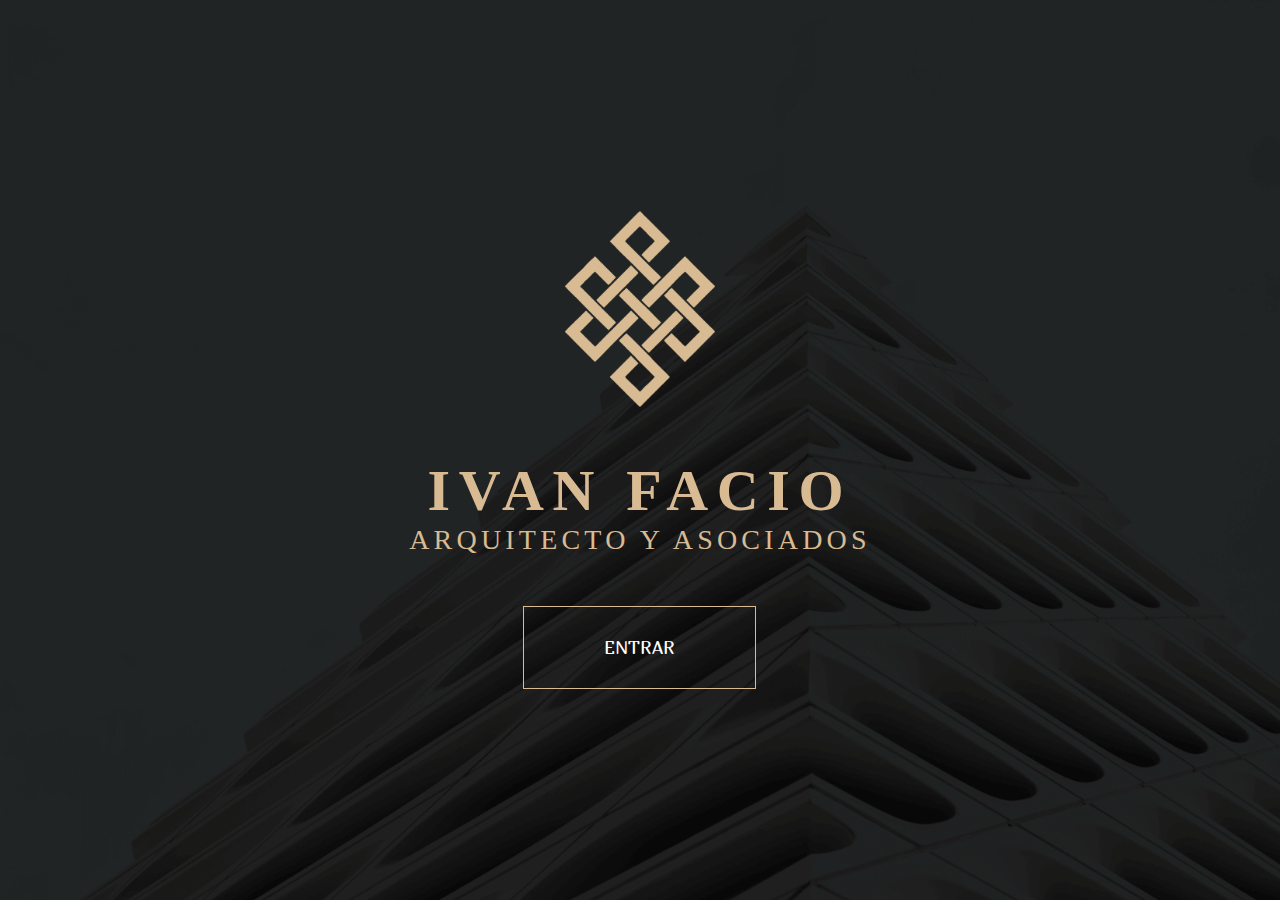
<file: index.html>
<!DOCTYPE html>
<html lang="es-mx">
<head>
    <meta charset="UTF-8">
    <meta http-equiv="X-UA-Compatible" content="IE=edge">
    <meta name="viewport" content="width=device-width, initial-scale=1.0">
    <title>Ivan Facio Arquitectos</title>
    <link rel="stylesheet" href="css/estilos.css">
</head>
<body class="home">
    <div class="contenedor">
        <img src="img/logo.png" alt="Logo" title="Logo">
        <h1>Ivan Facio</h1>
        <p>Arquitecto y Asociados</p>
        <a href="inicio/">Entrar</a>
    </div>
</body>
</html>
</file>
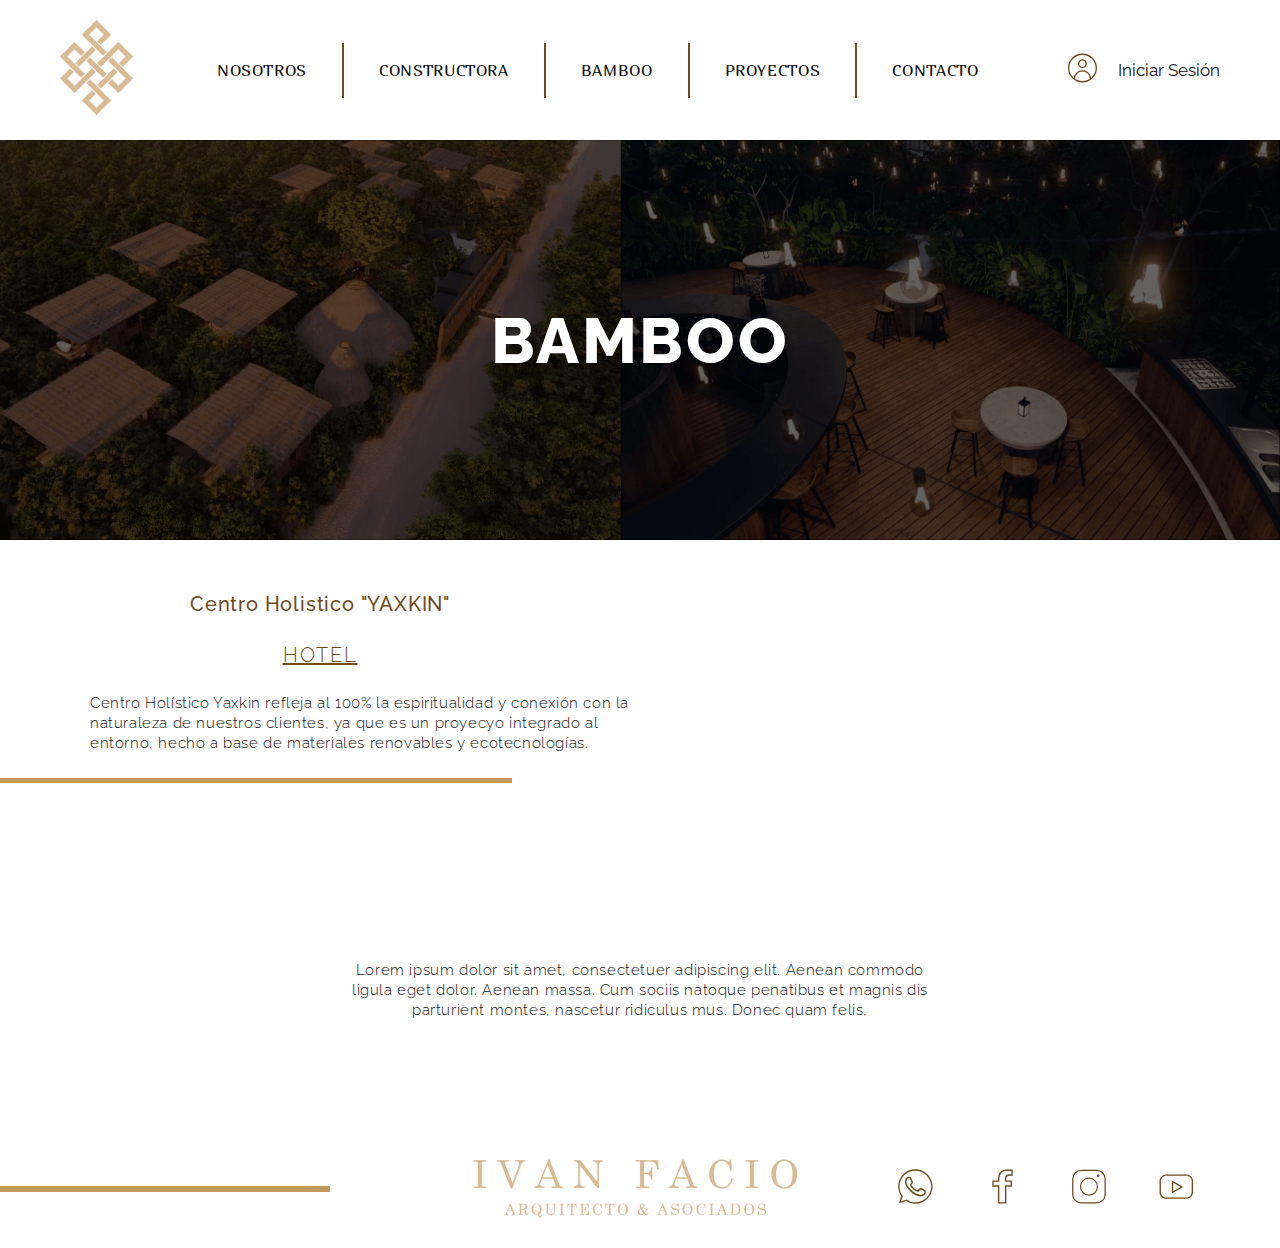
<file: bamboo/index.html>
<!DOCTYPE html>
<html lang="es-mx">
<head>
    <meta charset="UTF-8">
    <meta http-equiv="X-UA-Compatible" content="IE=edge">
    <meta name="viewport" content="width=device-width, initial-scale=1.0">
    <title>Document</title>
    <link rel="stylesheet" href="../css/estilos.css">
</head>
<body>
    <header>
        <div class="contenedor">
            <div class="logo">
                <a href="../inicio/">
                    <img class="logo-img" src="../img/logo.png" alt="Logo" title="Logo">
                </a>
            </div>
            <a href="#" class="toggle-menu">Menú</a>
            <nav class="menu">
                <span class="toggle-cerrar">X Cerrar</span>
                <a href="../nosotros/">Nosotros</a>
                <div class="vl"></div>
                <a href="../constructora/">Constructora</a>
                <div class="vl"></div>
                <a href="#">Bamboo</a>
                <div class="vl"></div>
                <a href="../proyectos/">Proyectos</a>
                <div class="vl"></div>
                <a href="../contacto/">Contacto</a>
            </nav>
            <div class="login">
                <a href="../login/">
                    <img src="../img/user-icon.svg" alt="usuario" title="usuario">
                </a>
                <a href="../login/">
                    <p>Iniciar Sesión</p>
                </a>
            </div>
        </div>
    </header>
    <main>
        <div>
            <p class="banner">BAMBOO</p>
        </div>
        <div class="columnas">
            <div class="cuadro">
                <div>
                    <p class="titulo__bamboo">Centro Holistico "YAXKIN"</p>
                </div>
                <div>
                    <p class="subtitulo__bamboo">HOTEL</p>
                </div>
                <div>
                    <p class="texto__bamboo">Centro Holístico Yaxkin refleja al 100% la espiritualidad y conexión con la naturaleza de nuestros clientes, ya que es un proyecyo integrado al entorno, hecho a base de materiales renovables y ecotecnologías.</p>
                </div>
                <div class="linea__bamboo"></div>
            </div>
            <div class="video__bamboo">
                <iframe src="https://www.youtube-nocookie.com/embed/XTdwXMWMvKo" title="YouTube video player" frameborder="0" allow="accelerometer; autoplay; clipboard-write; encrypted-media; gyroscope; picture-in-picture; web-share" allowfullscreen></iframe>
            </div>
        </div>
        <div class="lorem__bamboo">
            <p class="lorem__bamboo">Lorem ipsum dolor sit amet, consectetuer adipiscing elit. Aenean commodo ligula eget dolor. Aenean massa. Cum sociis natoque penatibus et magnis dis parturient montes, nascetur ridiculus mus. Donec quam felis,</p>        
        </div>
    </main>
    <footer class="contenedor">
        <div class="linea-div">
            <div class="linea"></div>
        </div>
        <div class="logo-footer">
            <img src="../img/logo footer.png" alt="Ivan Facio">
        </div>
        <div class="social-media">
            <a href="#"><img src="../img/whatsapp.svg" alt="WhatsApp"></a>
            <a href="https://www.facebook.com/ifarqcont-100764871672273"><img src="../img/facebook.svg" alt="Facebook"></a>
            <a href="https://www.instagram.com/ifarqcont/"><img src="../img/instagram.svg" alt="Instagram"></a>
            <a href="https://www.youtube.com/channel/UCBGZumGmlrOS1Hq0TWSQ7qw"><img src="../img/youtube.svg" alt="YouTube"></a>
        </div>
    </footer>
    <script src="../js/script.js"></script>
</body>
</html>
</file>
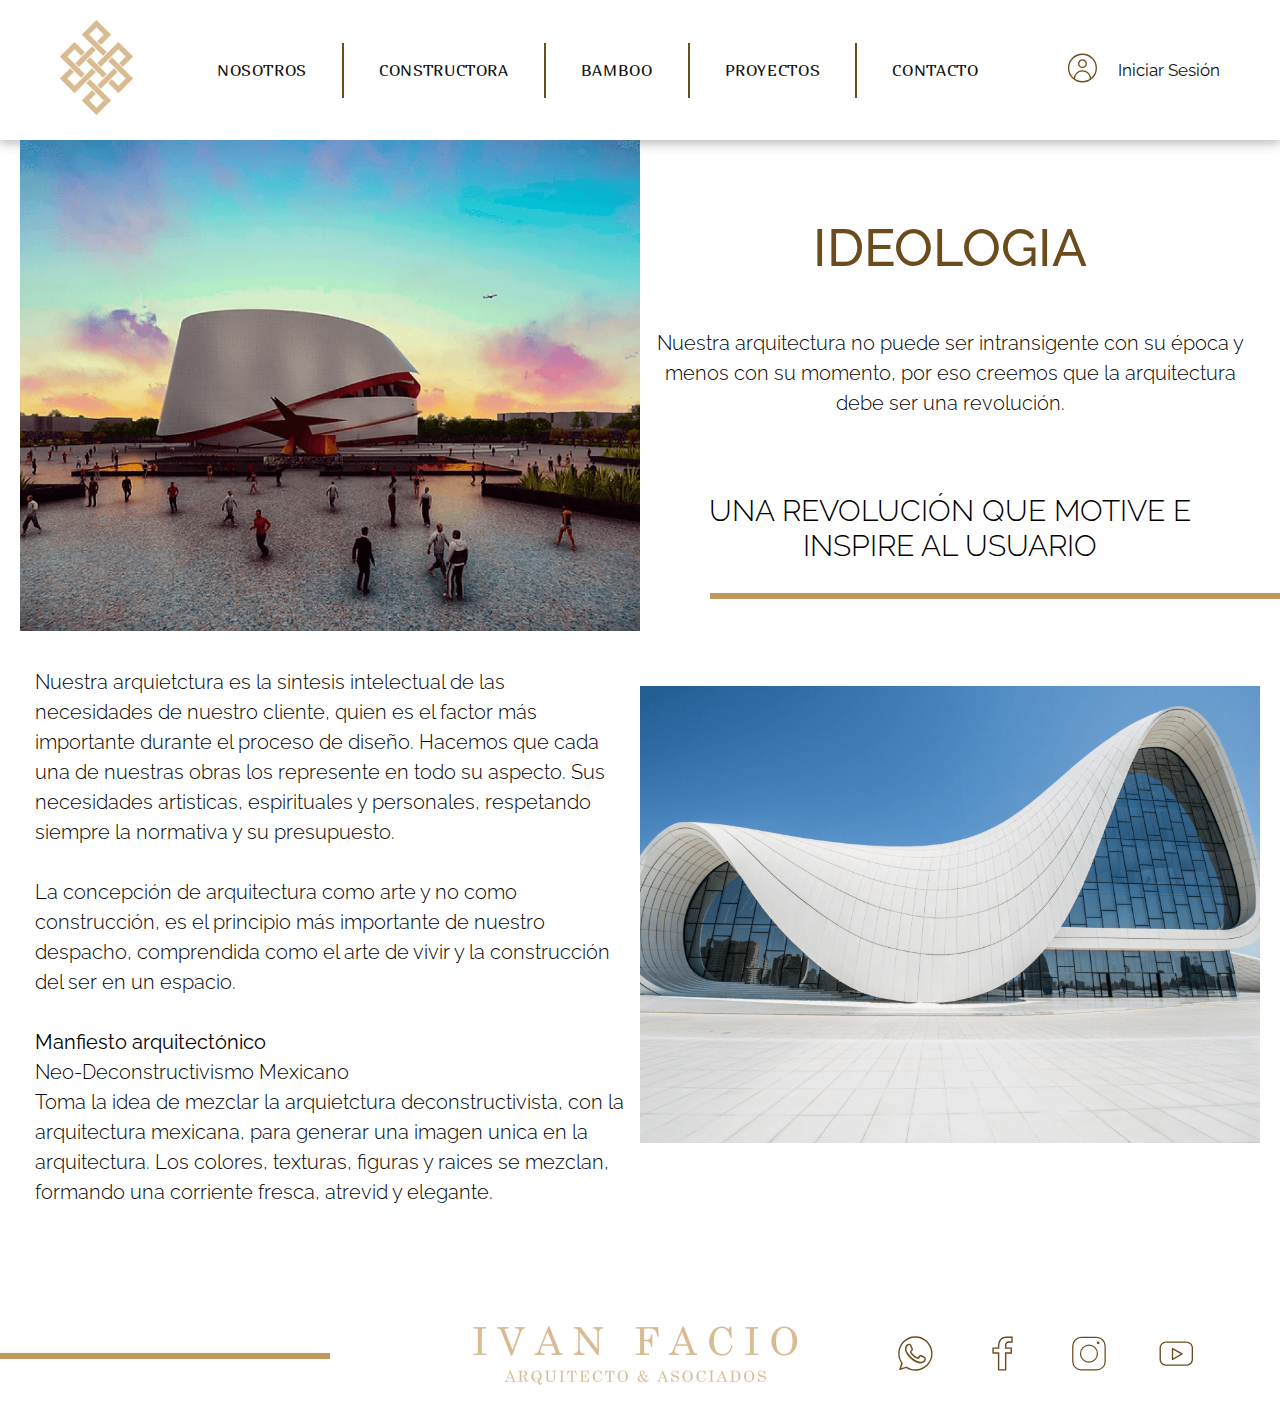
<file: constructora/index.html>
<!DOCTYPE html>
<html lang="es-mx">
<head>
    <meta charset="UTF-8">
    <meta http-equiv="X-UA-Compatible" content="IE=edge">
    <meta name="viewport" content="width=device-width, initial-scale=1.0">
    <title>Document</title>
    <link rel="stylesheet" href="../css/estilos.css">
</head>
<body>
    <header>
        <div class="contenedor">
            <div class="logo">
                <a href="../inicio/">
                    <img class="logo-img" src="../img/logo.png" alt="Logo" title="Logo">
                </a>
            </div>
            <a href="#" class="toggle-menu">Menú</a>
            <nav class="menu">
                <span class="toggle-cerrar">X Cerrar</span>
                <a href="../nosotros/index.html">Nosotros</a>
                <div class="vl"></div>
                <a href="../constructora/index.html">Constructora</a>
                <div class="vl"></div>
                <a href="../bamboo/">Bamboo</a>
                <div class="vl"></div>
                <a href="../proyectos/">Proyectos</a>
                <div class="vl"></div>
                <a href="../contacto/index.html">Contacto</a>
            </nav>
            <div class="login">
                <a href="../login/">
                    <img src="../img/user-icon.svg" alt="usuario" title="usuario">
                </a>
                <a href="../login/">
                    <p>Iniciar Sesión</p>
                </a>
            </div>
        </div>
    </header>
    <section class="contenedor_constructora">
        <div class="info-1">
            <div class="imgfondo ideologia">
                <img src="../img/ideologia-img1.png" alt="">
            </div>
            <div class="contenido">
                <h1>IDEOLOGIA</h1> 
                <p>Nuestra arquitectura no puede ser intransigente con su época y menos con su momento, por eso creemos que la arquitectura debe ser una revolución.</p> 
                <h3>UNA REVOLUCIÓN QUE MOTIVE E INSPIRE AL  USUARIO</h2>
                    <div class="lineaid"></div>
            </div>
        </div>
        <div class="info-2">
            <div class="contenido">
                <p>Nuestra arquietctura es la sintesis intelectual de las necesidades de nuestro cliente, quien es el  factor más importante durante el proceso de diseño.
                    Hacemos que cada una de nuestras obras los represente en todo su aspecto. Sus necesidades artisticas, espirituales y personales,  respetando siempre la normativa  y su presupuesto.
                    <br><br>
                    La concepción  de arquitectura como arte y no como construcción, es el principio más importante de nuestro despacho, comprendida como el arte   de vivir y la construcción del ser en un espacio.
                    <br><br>
                    <b>Manfiesto arquitectónico</b>
                    <br>
                    Neo-Deconstructivismo Mexicano
                    <br>
                    Toma la idea  de mezclar la arquietctura deconstructivista, con la arquitectura mexicana, para generar una imagen unica en la arquitectura. Los colores, texturas, figuras y  raices se mezclan,
                    formando una corriente fresca, atrevid y elegante.
                </p>
            </div>
            <div class="imgfondo">
                <img class="img_ideologia" src="../img/ideologia-img-2.png" alt="">
            </div>
            
        </div>

    </section>
    <footer class="contenedor">
        <div class="linea-div">
            <div class="linea"></div>
        </div>
        <div class="logo-footer">
            <img src="../img/logo footer.png" alt="Ivan Facio">
        </div>
        <div class="social-media">
            <a href="#"><img src="../img/whatsapp.svg" alt="WhatsApp"></a>
            <a href="https://www.facebook.com/ifarqcont-100764871672273"><img src="../img/facebook.svg" alt="Facebook"></a>
            <a href="https://www.instagram.com/ifarqcont/"><img src="../img/instagram.svg" alt="Instagram"></a>
            <a href="https://www.youtube.com/channel/UCBGZumGmlrOS1Hq0TWSQ7qw"><img src="../img/youtube.svg" alt="YouTube"></a>
        </div>
    </footer>
    <script src="../js/script.js"></script>
</body>
</html>
</file>
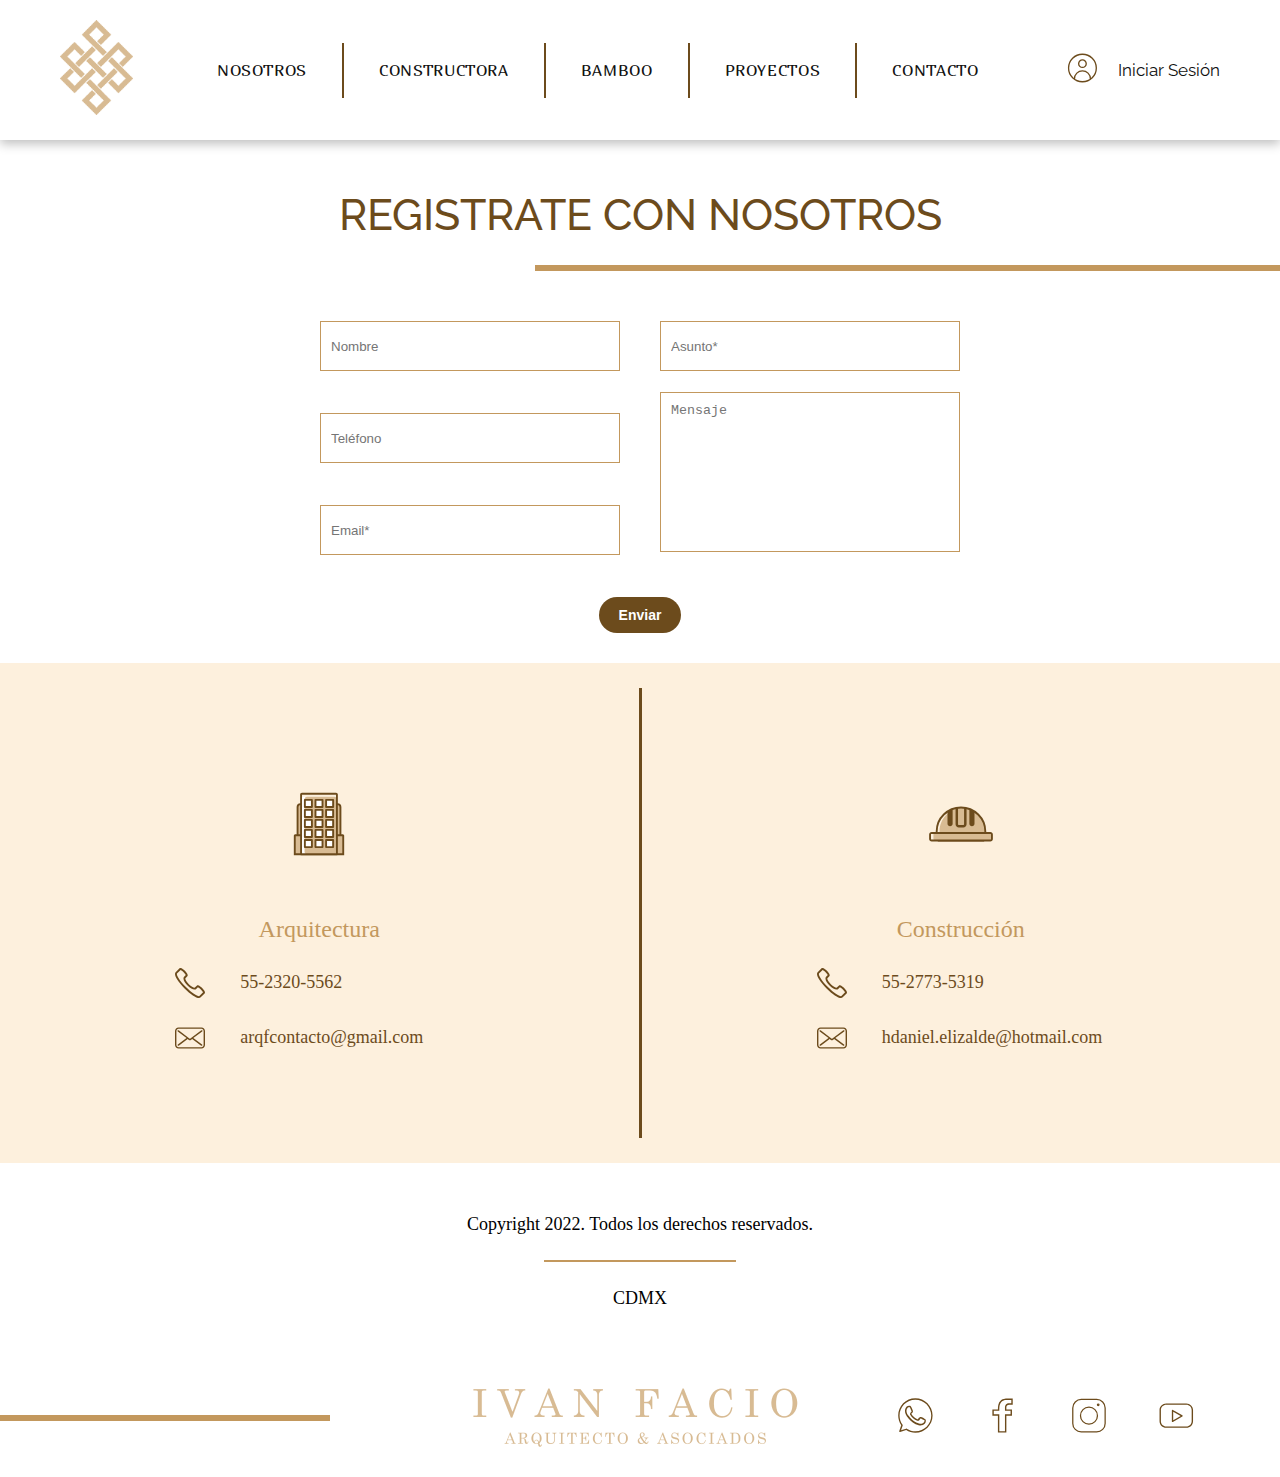
<file: contacto/index.html>
<!DOCTYPE html>
<html lang="es-mx">
<head>
    <meta charset="UTF-8">
    <meta http-equiv="X-UA-Compatible" content="IE=edge">
    <meta name="viewport" content="width=device-width, initial-scale=1.0">
    <title>Document</title>
    <link rel="stylesheet" href="../css/estilos.css">
</head>
<body>
    <header>
        <div class="contenedor">
            <div class="logo">
                <a href="../inicio/">
                    <img class="logo-img" src="../img/logo.png" alt="Logo" title="Logo">
                </a>
            </div>
            <a href="#" class="toggle-menu">Menú</a>
            <nav class="menu">
                <span class="toggle-cerrar">X Cerrar</span>
                <a href="../nosotros/">Nosotros</a>
                <div class="vl"></div>
                <a href="../constructora/">Constructora</a>
                <div class="vl"></div>
                <a href="../bamboo/">Bamboo</a>
                <div class="vl"></div>
                <a href="../proyectos/">Proyectos</a>
                <div class="vl"></div>
                <a href="#">Contacto</a>
            </nav>
            <div class="login">
                <a href="../login/">
                    <img src="../img/user-icon.svg" alt="usuario" title="usuario">
                </a>
                <a href="../login/">
                    <p>Iniciar Sesión</p>
                </a>
            </div>
        </div>
    </header>
    <Section class="Contenedor-Contacto">
        <div class="Titulo-Contacto">
            <h1>REGISTRATE CON NOSOTROS</h1>
        </div>
        <div class="lineacont"></div>
        <div class="comunicate">
            <form action="" method="post">
                    <div class="formulario">
                    <input type="text" placeholder="Nombre" maxlength="50" required id="inp-nombre" class="cuadroTxt"><br><br>
                    <input type="tel" placeholder="Teléfono" maxlength="50" required id="inp-tel" class="cuadroTxt"><br><br>
                    <input type="email" placeholder="Email*" maxlength="50" required id="inp-correo" class="cuadroTxt"><br><br>
                </div>
            </form>
            <form action="" method="post">
                    <div class="formulario2">
                    <input type="text" placeholder="Asunto*" maxlength="50" required id="inp-asnt" class="cuadroTxt"><br>  
                    <textarea placeholder="Mensaje" maxlength="150" required id="inp-msg" class="cuadroMsj"></textarea>                   
                </div>
            </form>
        </div>
        <div class="enviar">
            <button class="btnEnvio" id="btn-form">Enviar</button>
        </div>
            <div class="info-contacto">
                <div class="info1">
                    <img class="imgCont" src="../img/icon-arquitectura.svg" alt=""><br><br>
                    <p class="Txtcont">Arquitectura</p>
                    <div class="dtscont">
                        <img src="../img/Telefono.svg" alt=""> <p>55-2320-5562 </p> 
                    </div>
                    <div class="dtscont">
                        <img src="../img/Correo.svg" alt=""> <p>arqfcontacto@gmail.com</p>
                    </div>
                </div>
                <div class="lineah"></div>
                <div class="info2">
                    <img class="imgCont" src="../img/icon-construccion.svg" alt="">  <br><br> 
                    <p class="Txtcont">Construcción </p>
                    <div class="dtscont">
                        <img src="../img/Telefono.svg" alt=""> <p>55-2773-5319</p> 
                    </div>
                    <div class="dtscont">
                        <img src="../img/Correo.svg" alt=""> <p>hdaniel.elizalde@hotmail.com</p>
                    </div>
                </div>
            </div>
            <div class="derechos">
                <p>Copyright 2022. Todos los derechos reservados.</p>
                <hr size="2.5" color="#C3985D" width="15%">
                <p>CDMX</p>
            </div>
    </Section>
    <footer class="contenedor">
        <div class="linea-div">
            <div class="linea"></div>
        </div>
        <div class="logo-footer">
            <img src="../img/logo footer.png" alt="Ivan Facio">
        </div>
        <div class="social-media">
            <a href="#"><img src="../img/whatsapp.svg" alt="WhatsApp"></a>
            <a href="https://www.facebook.com/ifarqcont-100764871672273"><img src="../img/facebook.svg" alt="Facebook"></a>
            <a href="https://www.instagram.com/ifarqcont/"><img src="../img/instagram.svg" alt="Instagram"></a>
            <a href="https://www.youtube.com/channel/UCBGZumGmlrOS1Hq0TWSQ7qw"><img src="../img/youtube.svg" alt="YouTube"></a>
        </div>
    </footer>
    <script src="../js/script.js"></script>
</body>
</html>
</file>
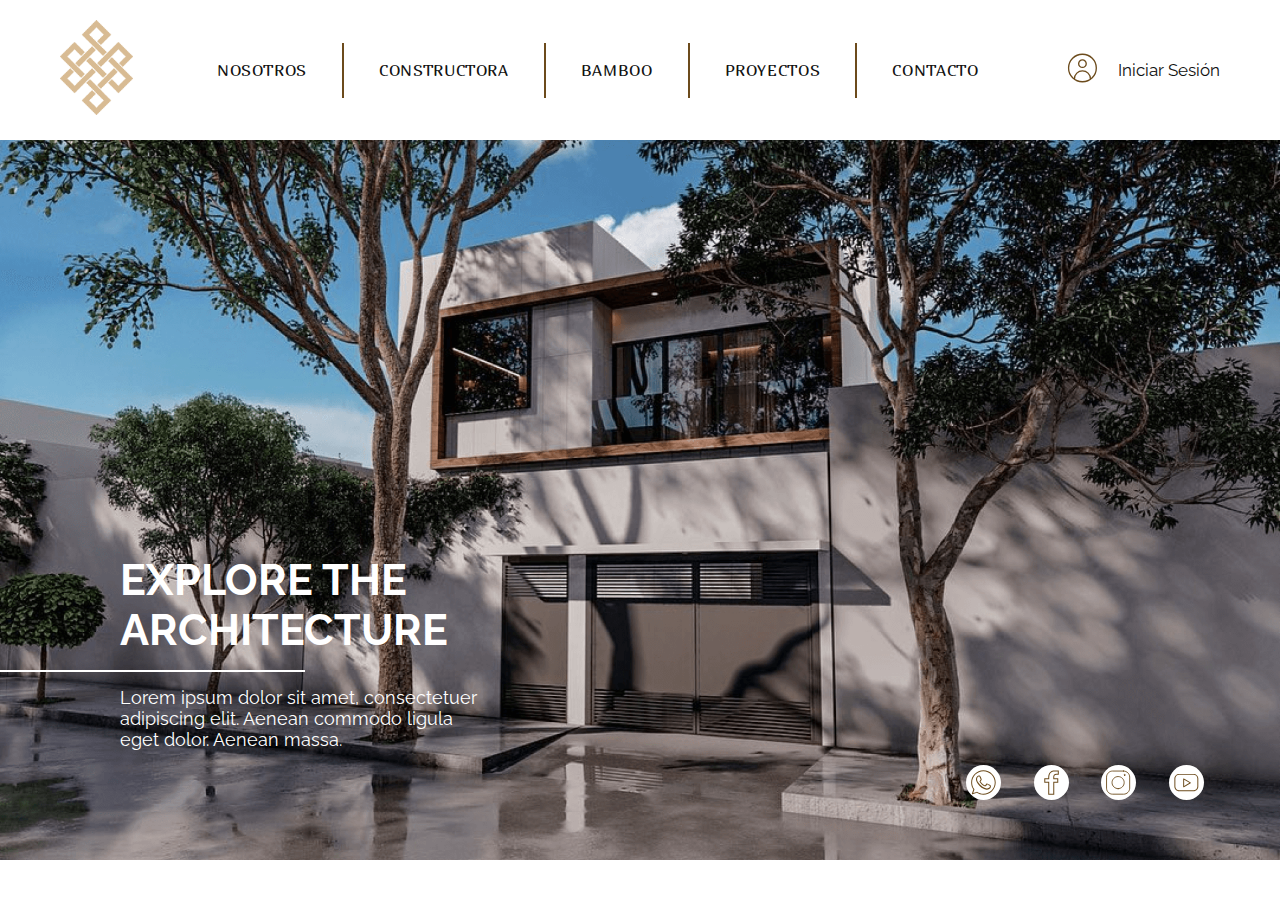
<file: inicio/index.html>
<!DOCTYPE html>
<html lang="es-mx">
<head>
    <meta charset="UTF-8">
    <meta http-equiv="X-UA-Compatible" content="IE=edge">
    <meta name="viewport" content="width=device-width, initial-scale=1.0">
    <title>Document</title>
    <link rel="stylesheet" href="../css/estilos.css">
</head>
<body>
    <header>
        <div class="contenedor">
            <div class="logo">
                <a href="../inicio/index.html">
                    <img class="logo-img" src="../img/logo.png" alt="Logo" title="Logo">
                </a>
            </div>
            <a href="#" class="toggle-menu">Menú</a>
            <nav class="menu">
                <span class="toggle-cerrar">X Cerrar</span>
                <a href="../nosotros/">Nosotros</a>
                <div class="vl"></div>
                <a href="../constructora/">Constructora</a>
                <div class="vl"></div>
                <a href="../bamboo/">Bamboo</a>
                <div class="vl"></div>
                <a href="../proyectos/">Proyectos</a>
                <div class="vl"></div>
                <a href="../contacto/">Contacto</a>
            </nav>
            <div class="login">
                <a href="../login/">
                    <img src="../img/user-icon.svg" alt="usuario" title="usuario">
                </a>
                <a href="../login/">
                    <p>Iniciar Sesión</p>
                </a>
            </div>
        </div>
    </header>
    <Section  class="banner-inicio">
        <div class="info_inicio">
            <div class="txt_inicio">
                <h1>EXPLORE THE ARCHITECTURE</h1>
            </div>
            <hr size="2.5" color="white" width="25%">    
            <div class="txt_inicio">
                <P>Lorem ipsum dolor sit amet, consectetuer adipiscing elit. Aenean commodo ligula eget dolor. Aenean massa.</P>
            </div>
        </div>
            <div class="r_sociales">
                <div class="redes_inicio">
                    <img class="whatsapp" src="../img/whatsapp.svg" alt="">
                </div>
                <div class="redes_inicio">
                    <img class="facebook" src="../img/facebook.svg" alt=""> 
                </div>
                <div class="redes_inicio">
                    <img class="instagram" src="../img/instagram.svg" alt=""> 
                </div>
                <div class="redes_inicio">
                    <img class="youtube" src="../img/youtube.svg" alt=""> 
                 </div>
            </div>
    </section> 
    <script src="../js/script.js"></script>
</body>
</html>
</file>
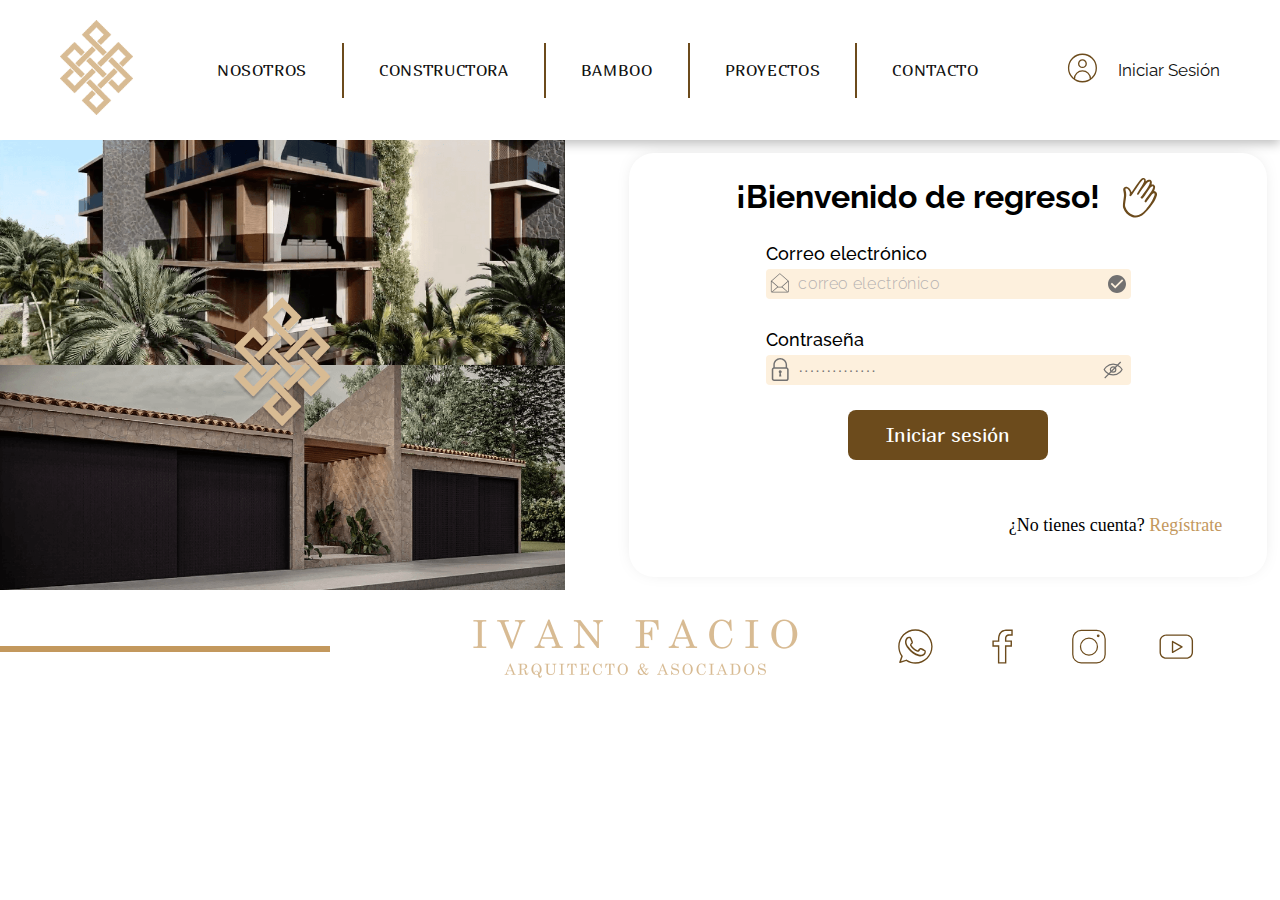
<file: login/index.html>
<!DOCTYPE html>
<html lang="es-mx">
<head>
    <meta charset="UTF-8">
    <meta http-equiv="X-UA-Compatible" content="IE=edge">
    <meta name="viewport" content="width=device-width, initial-scale=1.0">
    <title>Document</title>
    <link rel="stylesheet" href="../css/estilos.css">
</head>
<body>
    <header>
        <div class="contenedor">
            <div class="logo">
                <a href="../inicio/">
                    <img class="logo-img" src="../img/logo.png" alt="Logo" title="Logo">
                </a>
            </div>
            <a href="#" class="toggle-menu">Menú</a>
            <nav class="menu">
                <span class="toggle-cerrar">X Cerrar</span>
                <a href="../nosotros/">Nosotros</a>
                <div class="vl"></div>
                <a href="../constructora/">Constructora</a>
                <div class="vl"></div>
                <a href="../bamboo/">Bamboo</a>
                <div class="vl"></div>
                <a href="../proyectos/">Proyectos</a>
                <div class="vl"></div>
                <a href="../contacto/">Contacto</a>
            </nav>
            <div class="login">
                <a href="#">
                    <img src="../img/user-icon.svg" alt="usuario" title="usuario">
                </a>
                <a href="#">
                    <p>Iniciar Sesión</p>
                </a>
            </div>
        </div>
    </header>

    <main>
        <div class="columnas__login">
            <div class="login--img">
                <img class="img__login"src="../img/img-login-registro.png" alt="login_img" title="login_img">
            </div>
            <div class="formulario--box">
                <div class="centrado__loginh2">
                    <h2>¡Bienvenido de regreso!</h2>
                    <img class="img__login vector_login--tamano" src="../img/Vector_login.svg" alt="Vector_login" title="vector_login">
                </div>
                <div class="datos">
                    <p>Correo electrónico</p>
                    <div class="cuadro__datos">
                        <div class="correo__img">
                            <img class="img__login correo__img--tamano"src="../img/mail_login.svg" alt="mail" title="mail">
                        </div>
                        <div class="Mediaq">
                            <input class="datos__input" type="email" name="correo" id="correo" placeholder="correo electrónico">
                        </div>
                        <div class="correo__relleno">
                            <img class="img__login correo__relleno--tamano"src="../img/check__login.svg" alt="check__login" title="check__login">
                        </div>
                    </div>                    
                    <p class="contrasena__p">Contraseña</p>
                    <div class="cuadro__datos">
                        <div class="contrasena__img">
                            <img  class="img__login contrasena__img--tamano" src="../img/Icon-Lock__contrasena.svg" alt="Icon-Lock__contrasena" title="icon-lock__contrasena">
                        </div>
                        <div class="Mediaq">
                            <input class="datos__input--pass" type="password" name="contrasena" id="contrasena" placeholder="··············">
                        </div>
                        <div class="contrasena__relleno">
                            <button class="contrasena__relleno--tamano" id="btn-mostrarcontrasena"></button>
                        </div>
                    </div>    
                </div>
                <div class="center">
                    <button class="login__button" id="btn-IniciarSesion">Iniciar sesión</button>
                </div>
                <div class="SinCuenta">
                    <p>¿No tienes cuenta? <a href="../registro/index.html" class="login__registro">Regístrate</a></p>
                </div>
            </div>
        </div>
        <script>
            document.getElementById("btn-mostrarcontrasena").addEventListener('click', function(){
                var type = document.getElementById("contrasena");
                    if(type.type == "password"){
                        type.type = "text";
                    }else{
                        type.type = "password";
                    }
            })
        </script>
    </main>

    <footer class="contenedor">
        <div class="linea-div">
            <div class="linea"></div>
        </div>
        <div class="logo-footer">
            <img src="../img/logo footer.png" alt="Ivan Facio">
        </div>
        <div class="social-media">
            <a href="#"><img src="../img/whatsapp.svg" alt="WhatsApp"></a>
            <a href="https://www.facebook.com/ifarqcont-100764871672273"><img src="../img/facebook.svg" alt="Facebook"></a>
            <a href="https://www.instagram.com/ifarqcont/"><img src="../img/instagram.svg" alt="Instagram"></a>
            <a href="https://www.youtube.com/channel/UCBGZumGmlrOS1Hq0TWSQ7qw"><img src="../img/youtube.svg" alt="YouTube"></a>
        </div>
    </footer>
    <script src="../js/script.js"></script>
</body>
</html>
</file>
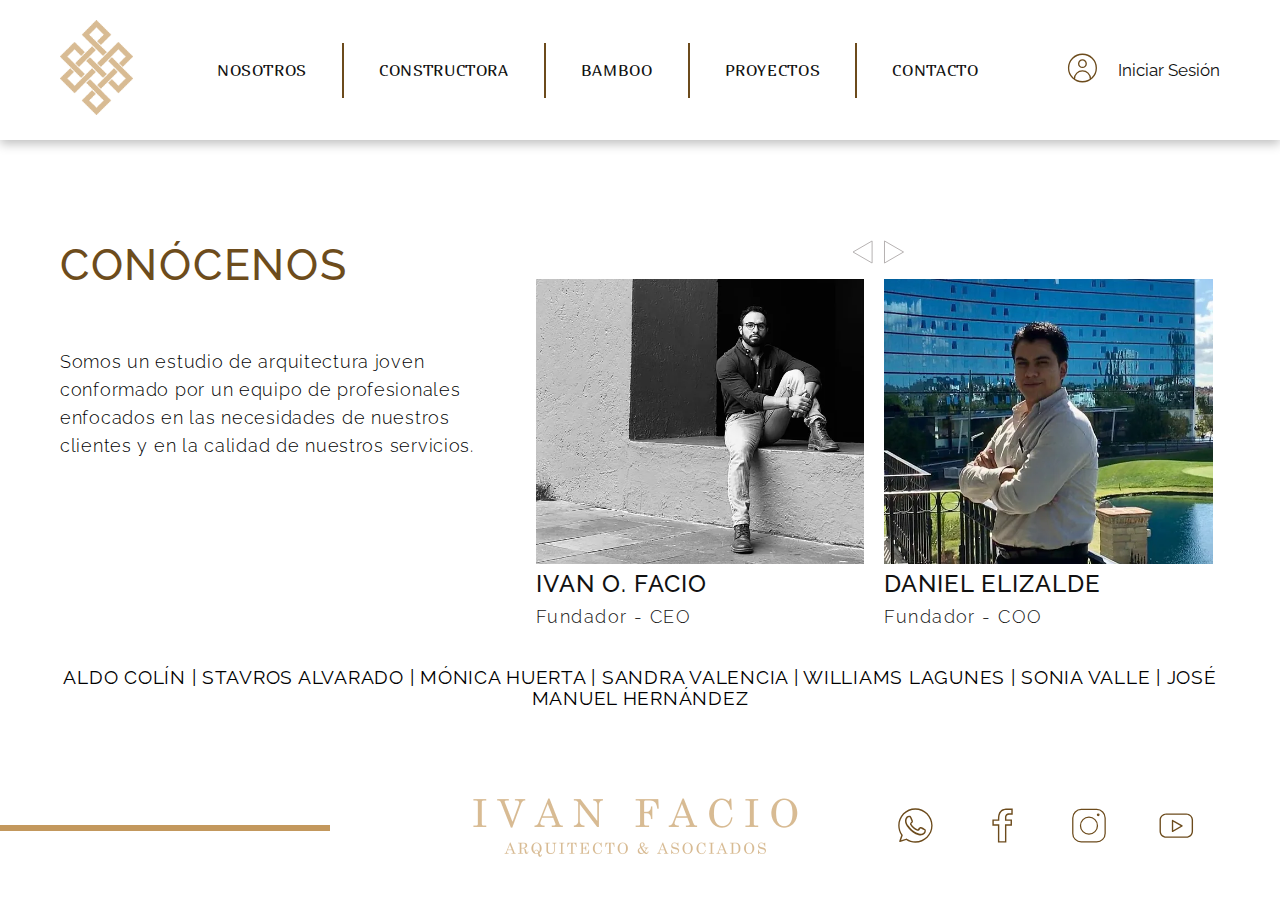
<file: nosotros/index.html>
<!DOCTYPE html>
<html lang="es-mx">
<head>
    <meta charset="UTF-8">
    <meta http-equiv="X-UA-Compatible" content="IE=edge">
    <meta name="viewport" content="width=device-width, initial-scale=1.0">
    <title>Document</title>
    <link rel="stylesheet" href="../css/estilos.css">
</head>
<body>
    <header>
        <div class="contenedor">
            <div class="logo">
                <a href="../inicio/">
                    <img class="logo-img" src="../img/logo.png" alt="Logo" title="Logo">
                </a>
            </div>
            <a href="#" class="toggle-menu">Menú</a>
            <nav class="menu">
                <span class="toggle-cerrar">X Cerrar</span>
                <a href="#">Nosotros</a>
                <div class="vl"></div>
                <a href="../constructora/">Constructora</a>
                <div class="vl"></div>
                <a href="../bamboo/">Bamboo</a>
                <div class="vl"></div>
                <a href="../proyectos/">Proyectos</a>
                <div class="vl"></div>
                <a href="../contacto/">Contacto</a>
            </nav>
            <div class="login">
                <a href="../login/">
                    <img src="../img/user-icon.svg" alt="usuario" title="usuario">
                </a>
                <a href="../login/">
                    <p>Iniciar Sesión</p>
                </a>
            </div>
        </div>
    </header>
    <section class="nosotros contenedor">
        <div class="col-txt-equipo">
            <h1>Conócenos</h1>
            <p>Somos un estudio de arquitectura joven conformado por un equipo de profesionales enfocados en las necesidades de nuestros clientes y en la calidad de nuestros servicios.</p>
        </div>
        <div class="col-equipo">
            <div class="flechas">
                <img src="../img/flecha_prev.svg" class="flecha-slider" id="anterior">
                <img src="../img/flecha_next.svg" class="flecha-slider" id="siguiente">
            </div>
            <div class="col-imgs-equipo">
                <div class="miembro-equipo miembro--show" data-id="1">
                    <img src="../img/ivan-facio-foto.webp" alt="Ivan Facio">
                    <h3>Ivan O. Facio</h3>
                    <p>Fundador - CEO</p>
                </div>
                <div class="miembro-equipo miembro--show" data-id="2">
                    <img src="../img/daniel-elizalde-foto.webp" alt="Daniel Elizalde">
                    <h3>Daniel Elizalde</h3>
                    <p>Fundador - COO</p>
                </div>
                <div class="miembro-equipo" data-id="3">
                    <img src="../img/daniel-samayoa-foto.webp" alt="Daniel Samayoa">
                    <h3>Daniel Samayoa</h3>
                    <p>Diseñador virtual</p>
                </div>
                <div class="miembro-equipo" data-id="4">
                    <img src="../img/cristian-lopez-foto.webp" alt="Cristián López">
                    <h3>Cristián López</h3>
                    <p>Diseñador estructural</p>
                </div>
            </div>
        </div>
    </section>
    <div class="contenedor equipo-2">
        <p>Aldo Colín | STAVROS ALVARADO | Mónica Huerta | Sandra Valencia | WILLIAMS LAGUNES | Sonia Valle | José Manuel Hernández</p>
    </div>
    <footer class="contenedor">
        <div class="linea-div">
            <div class="linea"></div>
        </div>
        <div class="logo-footer">
            <img src="../img/logo footer.png" alt="Ivan Facio">
        </div>
        <div class="social-media">
            <a href="#"><img src="../img/whatsapp.svg" alt="WhatsApp"></a>
            <a href="https://www.facebook.com/ifarqcont-100764871672273"><img src="../img/facebook.svg" alt="Facebook"></a>
            <a href="https://www.instagram.com/ifarqcont/"><img src="../img/instagram.svg" alt="Instagram"></a>
            <a href="https://www.youtube.com/channel/UCBGZumGmlrOS1Hq0TWSQ7qw"><img src="../img/youtube.svg" alt="YouTube"></a>
        </div>
    </footer>
    <script src="../js/script.js"></script>
</body>
</html>
</file>
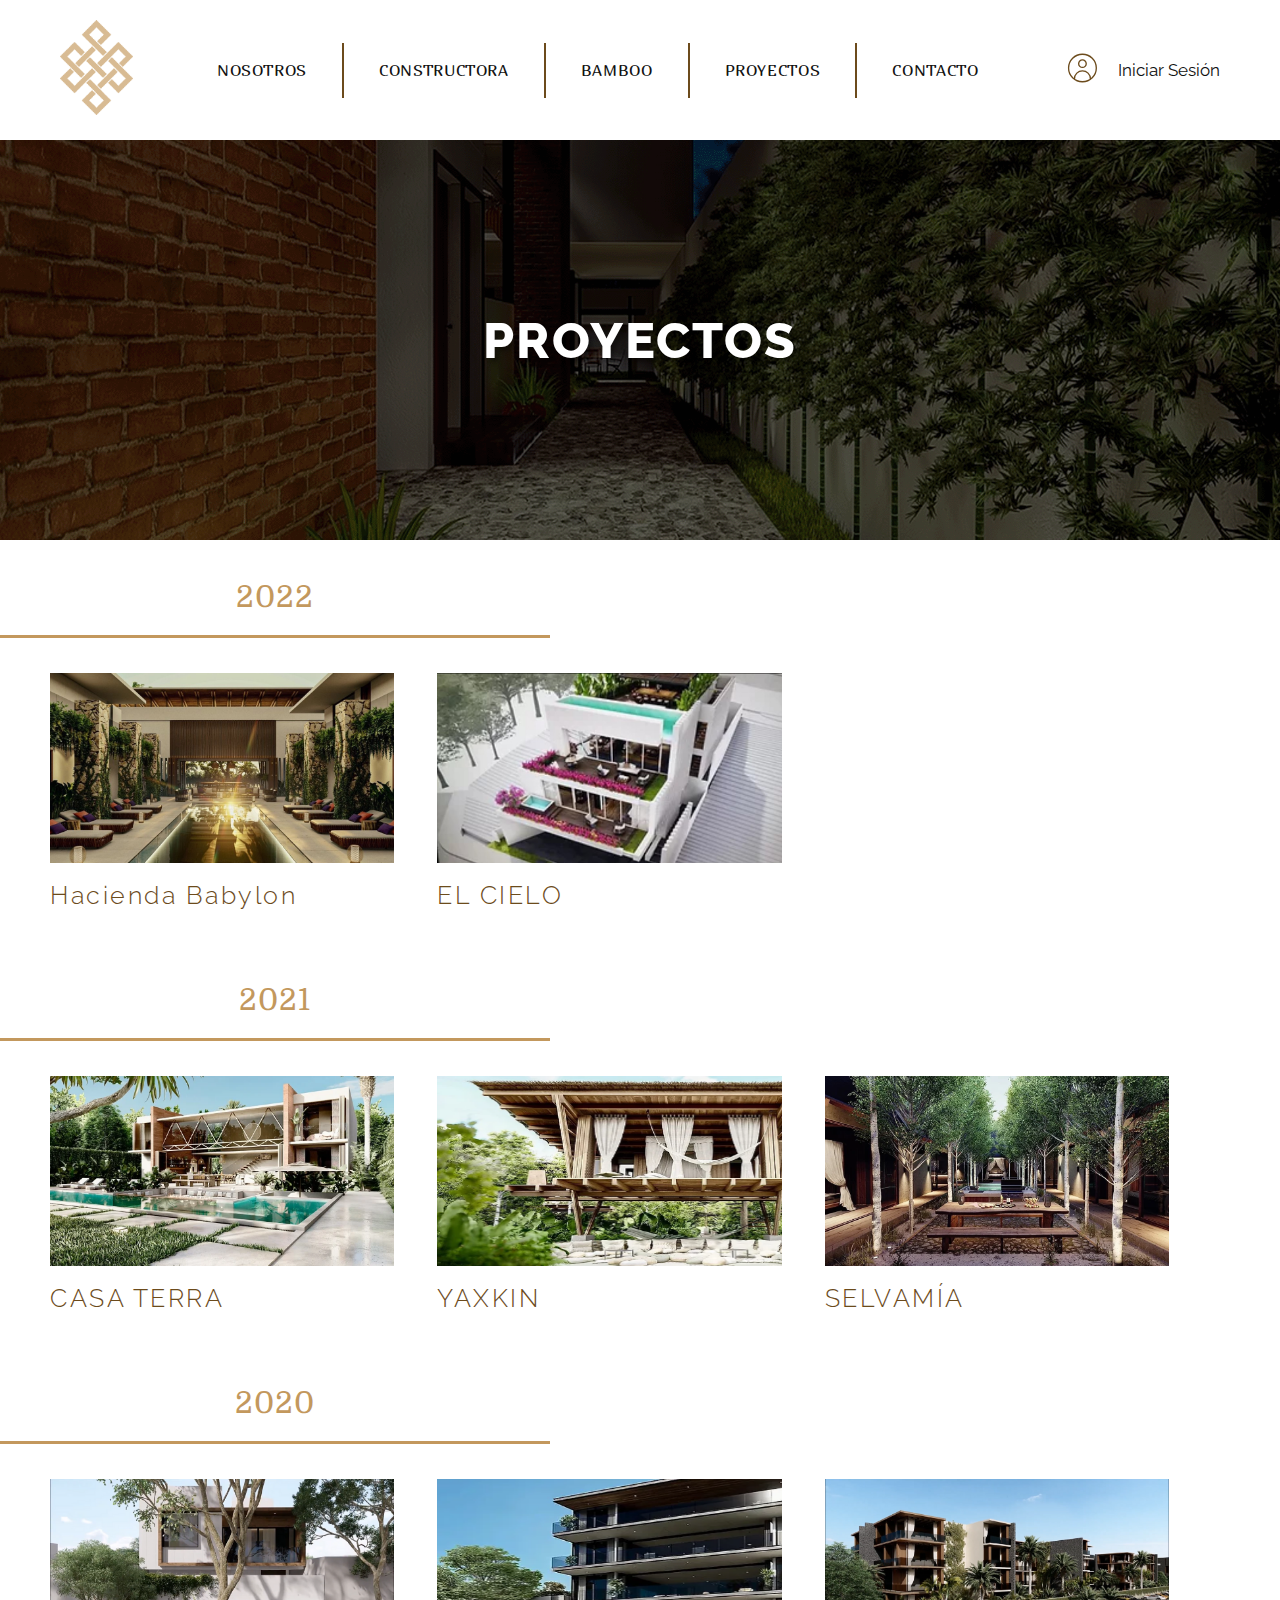
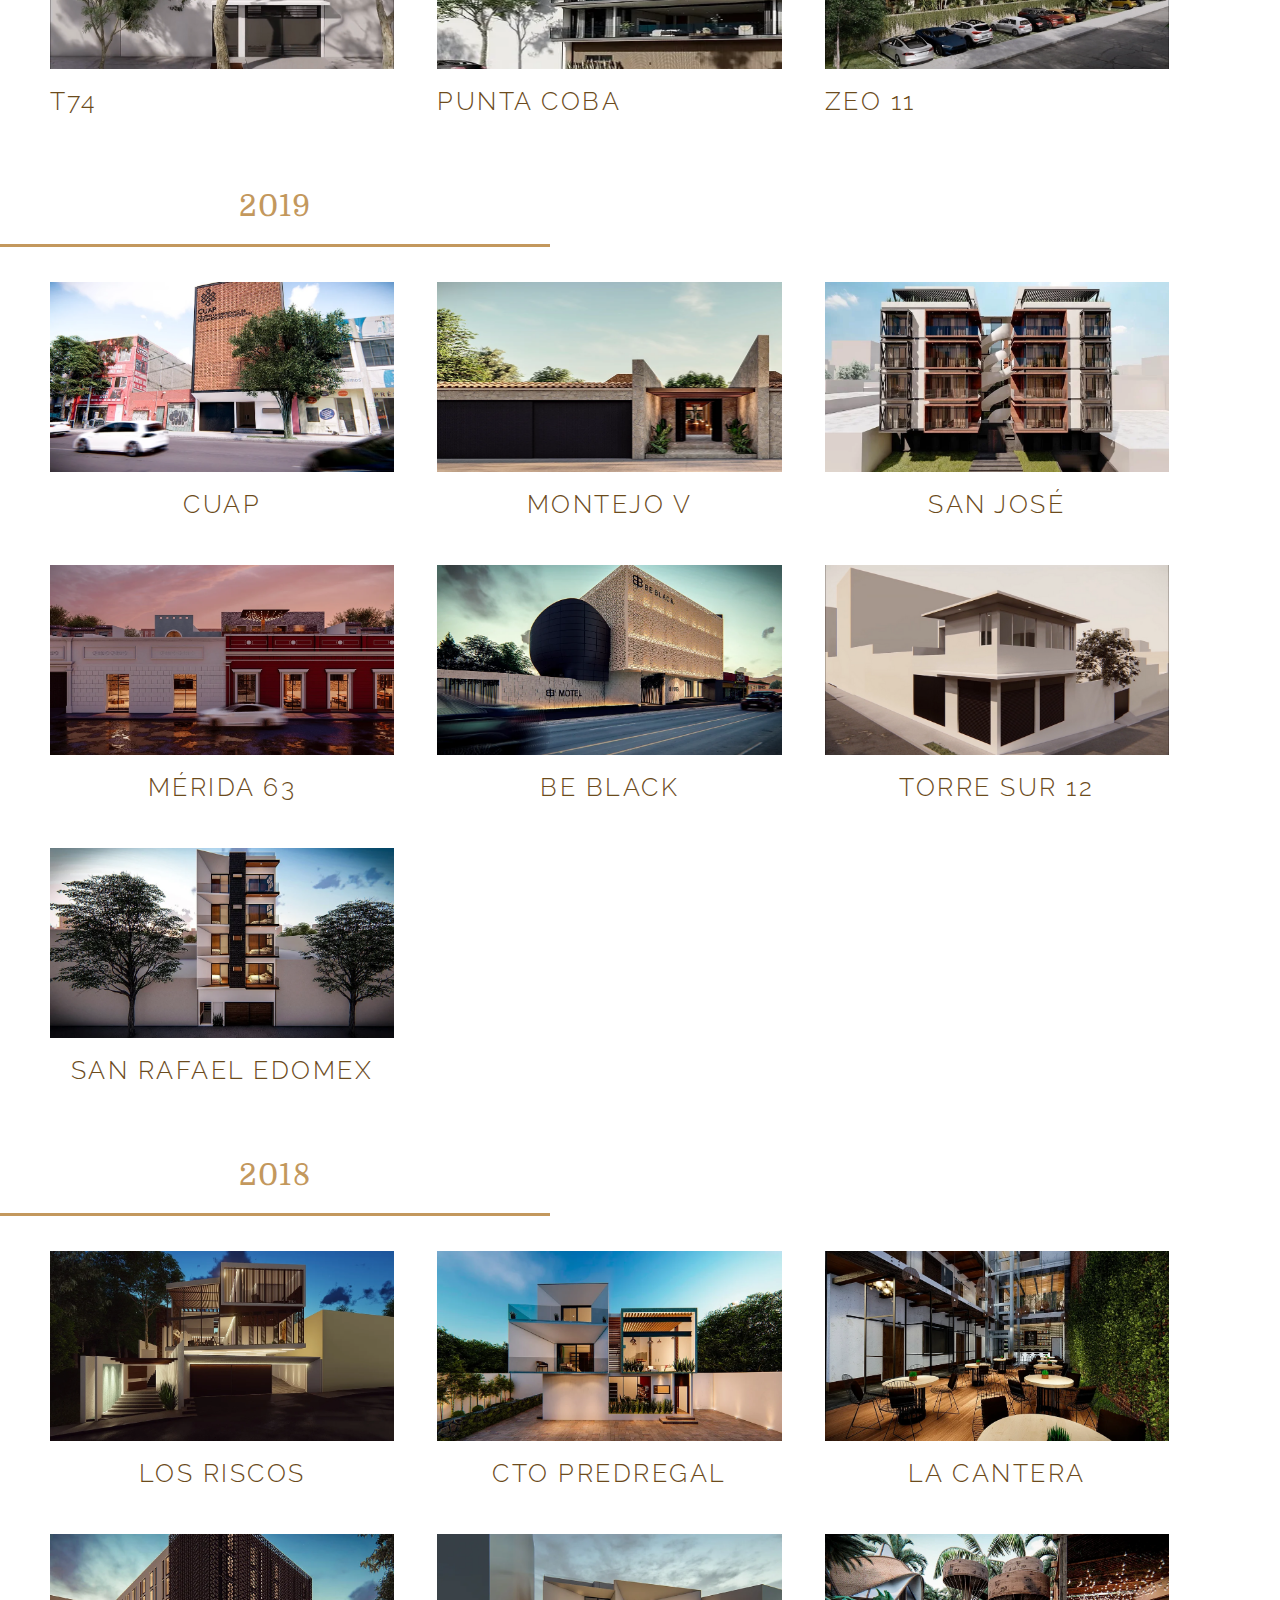
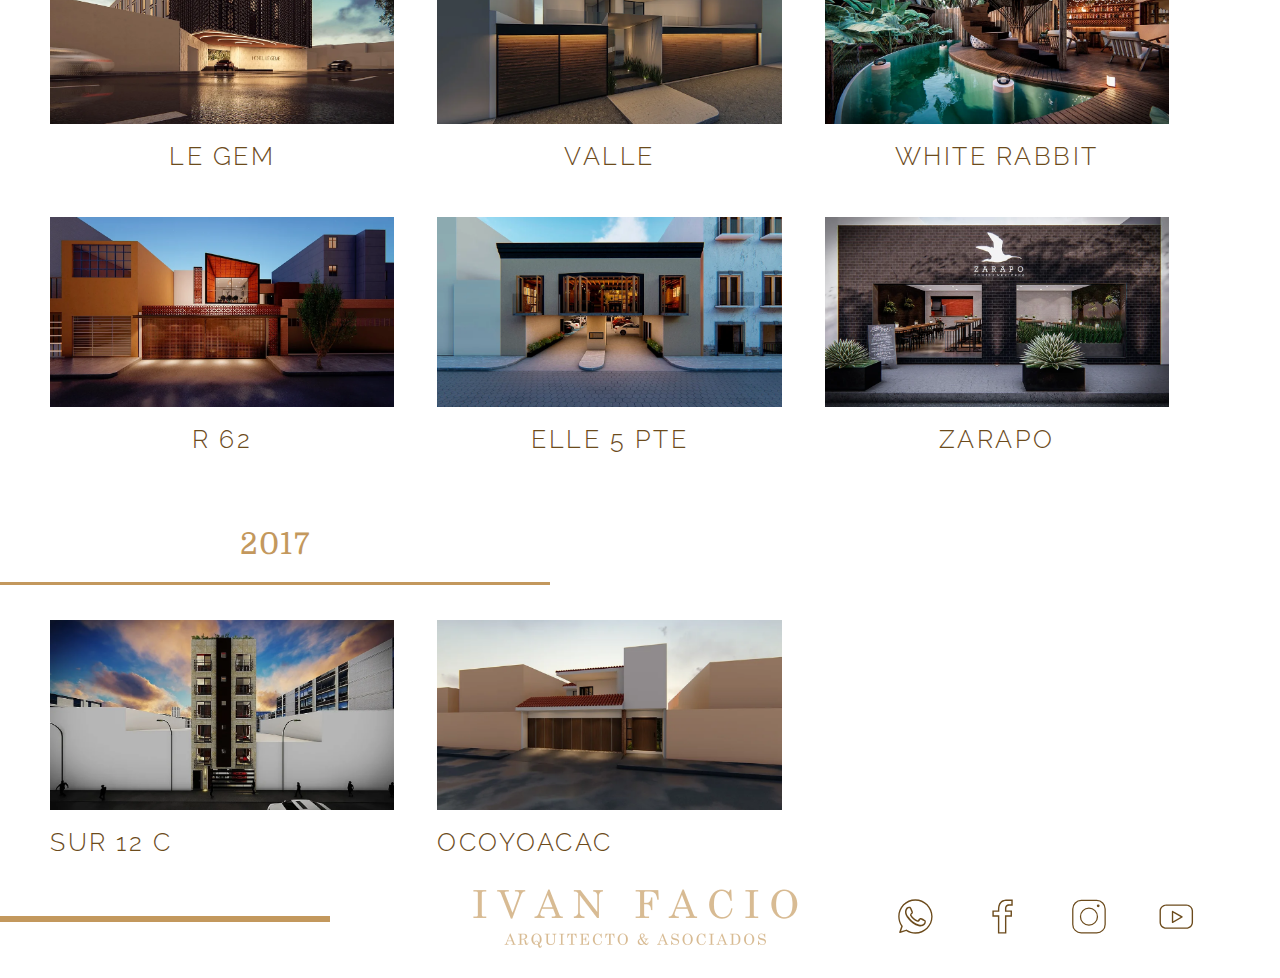
<file: proyectos/index.html>
<!DOCTYPE html>
<html lang="es-mx">
<head>
    <meta charset="UTF-8">
    <meta http-equiv="X-UA-Compatible" content="IE=edge">
    <meta name="viewport" content="width=device-width, initial-scale=1.0">
    <title>Document</title>
    <link rel="stylesheet" href="../css/estilos.css">
</head>
<body>
    <header>
        <div class="contenedor">
            <div class="logo">
                <a href="../inicio/">
                    <img class="logo-img" src="../img/logo.png" alt="Logo" title="Logo">
                </a>
            </div>
            <a href="#" class="toggle-menu">Menú</a>
            <nav class="menu">
                <span class="toggle-cerrar">X Cerrar</span>
                <a href="../nosotros/">Nosotros</a>
                <div class="vl"></div>
                <a href="../constructora/">Constructora</a>
                <div class="vl"></div>
                <a href="../bamboo/">Bamboo</a>
                <div class="vl"></div>
                <a href="#">Proyectos</a>
                <div class="vl"></div>
                <a href="../contacto/">Contacto</a>
            </nav>
            <div class="login">
                <a href="../login/">
                    <img src="../img/user-icon.svg" alt="usuario" title="usuario">
                </a>
                <a href="../login/">
                    <p>Iniciar Sesión</p>
                </a>
            </div>
        </div>
    </header>
    <main>
        <div>
            <p class="banner_proyectos">PROYECTOS</p>
        </div>
        <div class="columnas__proyectos">
            <div>
                <p class="texto__anos_proyectos">2022</p>
                <p class="linea__proyectos"></p>
            </div>      
        </div>
        <div class="col-imgs-proyectos">
            <div>
                <img src="../img/2022-1--Hacienda_Babylon.png" alt="Hacienda_Babylon">
                <p>Hacienda Babylon</p>
            </div>
            <div>
                <img src="../img/2022-2--El_Cielo.png" alt="El_Cielo">
                <p>EL CIELO</p>
            </div>
        </div>
        <div class="columnas__proyectos columnas__proyectos--margin-top">
            <div>
                <p class="texto__anos_proyectos">2021</p>
                <p class="linea__proyectos"></p>
            </div>
        </div>
        <div class="col-imgs-proyectos">
            <div>
                <img src="../img/2021-1--Casa_Terra.png" alt="Casa_Terra">
                <p>CASA TERRA</p>
            </div>
            <div>
                <img src="../img/2021-2--Yaxkin.png" alt="Yaxkin">
                <p>YAXKIN</p>
            </div>
            <div>
                <img src="../img/2021-3--Selvamia.png" alt="Selvamia">
                <p>SELVAMÍA</p>
            </div>
        </div>
        <div class="columnas__proyectos columnas__proyectos--margin-top">
            <div>
                <p class="texto__anos_proyectos">2020</p>
                <p class="linea__proyectos"></p>
            </div>
        </div>
        <div class="col-imgs-proyectos">
            <div>
                <img src="../img/2020-1--T74.png" alt="T74">
                <p>T74</p>
            </div>
            <div>
                <img src="../img/2020-2--Punta_Coba.png" alt="Punta_Coba">
                <p>PUNTA COBA</p>
            </div>
            <div>
                <img src="../img/2020-3--Zeo_11.png" alt="ZEo_11">
                <p>ZEO 11</p>
            </div>
        </div>
        <div class="columnas__proyectos columnas__proyectos--margin-top">
            <div>
                <p class="texto__anos_proyectos">2019</p>
                <p class="linea__proyectos"></p>
            </div>
        </div>
        <div class="col-imgs-proyectos--chiquito">
            <div class="col-imgs-proyectos--chiquitos">
                <img src="../img/2019-1--Cuap.png" alt="Cuap">
                <p class="centrado">CUAP</p>
            </div>
            <div class="col-imgs-proyectos--chiquitos">
                <img src="../img/2019-2--Montejo_V.png" alt="Montejo_V">
                <p class="centrado">MONTEJO V</p>
            </div>
            <div class="col-imgs-proyectos--chiquitos">
                <img src="../img/2019-3--San_Jose.png" alt="San_jose">
                <p class="centrado">SAN JOSÉ</p>
            </div>
            <div class="col-imgs-proyectos--chiquitos">
                <img src="../img/2019-4--Merida_63.png" alt="Merida_63">
                <p class="centrado">MÉRIDA 63</p>
            </div>
            <div class="col-imgs-proyectos--chiquitos">
                <img src="../img/2019-5--Be_Black.png" alt="Be_Black">
                <p class="centrado">BE BLACK</p>
            </div>
            <div class="col-imgs-proyectos--chiquitos">
                <img src="../img/2019-6--Torre_Sur_12.png" alt="Torre_sur_12">
                <p class="centrado">TORRE SUR 12</p>
            </div>
            <div class="col-imgs-proyectos--chiquitos">
                <img src="../img/2019-7--San_Rafael_Edomex.png" alt="San_rafael_Edomex">
                <p class="centrado">SAN RAFAEL EDOMEX</p>
            </div>
        </div>
        <div class="columnas__proyectos columnas__proyectos--margin-top">
            <div>
                <p class="texto__anos_proyectos">2018</p>
                <p class="linea__proyectos"></p>
            </div>
        </div>
        <div class="col-imgs-proyectos--chiquito">
            <div class="col-imgs-proyectos--chiquitos">
                <img src="../img/2018-1--Los_Riscos.png" alt="Los_Riscos">
                <p class="centrado">LOS RISCOS</p>
            </div>
            <div class="col-imgs-proyectos--chiquitos">
                <img src="../img/2018-2--Cto_Pedregal.png" alt="Cto_Pedregal">
                <p class="centrado">CTO PREDREGAL</p>
            </div>
            <div class="col-imgs-proyectos--chiquitos">
                <img src="../img/2018-3--La_Cantera.png" alt="La_Cantera">
                <p class="centrado">LA CANTERA</p>
            </div>
            <div class="col-imgs-proyectos--chiquitos">
                <img src="../img/2018-4--Le_Gem.png" alt="Le_Gem">
                <p class="centrado">LE GEM</p>
            </div>
            <div class="col-imgs-proyectos--chiquitos">
                <img src="../img/2018-5--Valle.png" alt="Valle">
                <p class="centrado">VALLE</p>
            </div>
            <div class="col-imgs-proyectos--chiquitos">
                <img src="../img/2018-6--White_Rabbit.png" alt="White_Rabbit">
                <p class="centrado">WHITE RABBIT</p>
            </div>
            <div class="col-imgs-proyectos--chiquitos">
                <img src="../img/2018-7--R_62.png" alt="R_62">
                <p class="centrado">R 62</p>
            </div>
            <div class="col-imgs-proyectos--chiquitos">
                <img src="../img/2018-8-Elle_5_Pte.png" alt="Elle_5_Pte">
                <p class="centrado">ELLE 5 PTE</p>
            </div>
            <div class="col-imgs-proyectos--chiquitos">
                <img src="../img/2018-9--Zarapo.png" alt="Zarapo">
                <p class="centrado">ZARAPO</p>
            </div>
        </div>
        <div class="columnas__proyectos columnas__proyectos--margin-top">
            <div>
                <p class="texto__anos_proyectos">2017</p>
                <p class="linea__proyectos"></p>
            </div>
        </div>
        <div class="col-imgs-proyectos">
            <div>
                <img src="../img/2017-1--Sur_12_C.png" alt="Sur_12_C">
                <p>SUR 12 C</p>
            </div>
            <div>
                <img src="../img/2017-2--Ocoyoacac.png" alt="Ocoyoacac">
                <p>OCOYOACAC</p>
            </div>
        </div>
    </main>
    <footer class="contenedor">
        <div class="linea-div">
            <div class="linea"></div>
        </div>
        <div class="logo-footer">
            <img src="../img/logo footer.png" alt="Ivan Facio">
        </div>
        <div class="social-media">
            <a href="#"><img src="../img/whatsapp.svg" alt="WhatsApp"></a>
            <a href="https://www.facebook.com/ifarqcont-100764871672273"><img src="../img/facebook.svg" alt="Facebook"></a>
            <a href="https://www.instagram.com/ifarqcont/"><img src="../img/instagram.svg" alt="Instagram"></a>
            <a href="https://www.youtube.com/channel/UCBGZumGmlrOS1Hq0TWSQ7qw"><img src="../img/youtube.svg" alt="YouTube"></a>
        </div>
    </footer>
    <script src="../js/script.js"></script>
</body>
</html>
</file>
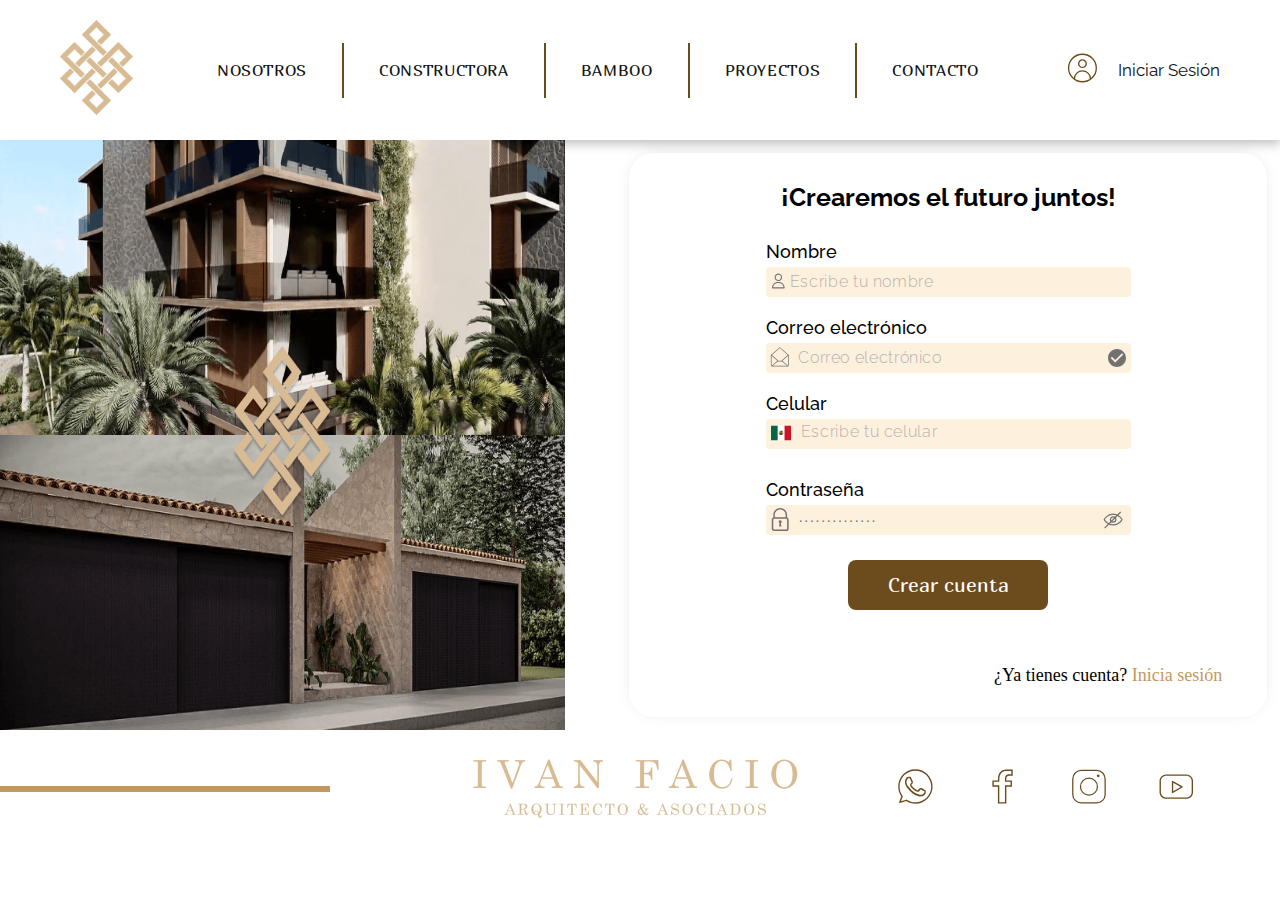
<file: registro/index.html>
<!DOCTYPE html>
<html lang="es-mx">
<head>
    <meta charset="UTF-8">
    <meta http-equiv="X-UA-Compatible" content="IE=edge">
    <meta name="viewport" content="width=device-width, initial-scale=1.0">
    <title>Document</title>
    <link rel="stylesheet" href="../css/estilos.css">
</head>
<body>
    <header>
        <div class="contenedor">
            <div class="logo">
                <a href="../inicio/">
                    <img class="logo-img" src="../img/logo.png" alt="Logo" title="Logo">
                </a>
            </div>
            <a href="#" class="toggle-menu">Menú</a>
            <nav class="menu">
                <span class="toggle-cerrar">X Cerrar</span>
                <a href="../nosotros/">Nosotros</a>
                <div class="vl"></div>
                <a href="../constructora/">Constructora</a>
                <div class="vl"></div>
                <a href="../bamboo/">Bamboo</a>
                <div class="vl"></div>
                <a href="../proyectos/">Proyectos</a>
                <div class="vl"></div>
                <a href="../contacto/">Contacto</a>
            </nav>
            <div class="login">
                <a href="../login/">
                    <img src="../img/user-icon.svg" alt="usuario" title="usuario">
                </a>
                <a href="../login/">
                    <p>Iniciar Sesión</p>
                </a>
            </div>
        </div>
    </header>
    <main>
        <div class="columnas__login">
            <div class="login--img login--img--registro ">
                <img class="img__login"src="../img/img-login-registro.png" alt="img-login-registro" title="img-registro">
            </div>
            <div class="formulario--box">
                <div class="centrado__registroh2">
                    <h2 class="registroh2">¡Crearemos el  futuro juntos!</h2>
                </div>
                <div class="datos">
                    <p>Nombre</p>
                    <div class="cuadro__datos">
                        <div class="nombre__img">
                            <img class="img__login nombre__img--tamano" src="../img/icon-profil__registro.svg" alt="icon_profil" title="icon profil">
                        </div>
                        <div class="Mediaq">
                            <input class="datos__input" type="text" name="nombre" id="nombre" placeholder="Escribe tu nombre">
                        </div>
                    </div>
                    <p class="correo__p">Correo electrónico</p>
                    <div class="cuadro__datos">
                        <div class="correo__img">
                            <img class="img__login correo__img--tamano"src="../img/mail_login.svg" alt="mail" title="mail">
                        </div>
                        <div class="Mediaq">
                            <input class="datos__input" type="email" name="correo" id="correo" placeholder="Correo electrónico">
                        </div>
                        <div class="correo__relleno">
                            <img class="img__login correo__relleno--tamano"src="../img/check__login.svg" alt="check__login" title="check__login">
                        </div>
                    </div>
                    <p class="celular__p">Celular</p>
                    <div class="cuadro__datos">
                        <div class="celular__img">
                            <img class="img__login celular__img--tamano" src="../img/Frame__flag.svg" alt="Frame__flag" title="Flag">
                        </div>
                        <div class="Mediaq">
                            <input class="datos__input datos__input--celular" type="number" maxlength="10" id="celular" placeholder="Escribe tu celular">
                        </div>
                    </div>
                    <p class="contrasena__p">Contraseña</p>
                    <div class="cuadro__datos">
                        <div class="contrasena__img">
                            <img  class="img__login contrasena__img--tamano" src="../img/Icon-Lock__contrasena.svg" alt="Icon-Lock__contrasena" title="icon-lock__contrasena">
                        </div>
                        <div class="Mediaq">
                            <input class="datos__input--pass" type="password" name="contrasena" id="contrasena" placeholder="··············">
                        </div>
                        <div class="contrasena__relleno">
                            <button class="contrasena__relleno--tamano" id="btn-mostrarcontrasena"></button>
                        </div>
                    </div> 
                </div>
                <div class="center">
                    <button class="login__button" id="btn-CrearCuenta">Crear cuenta</button>
                </div>
                <div class="SinCuenta">
                    <p>¿Ya tienes cuenta?<a href="../login/index.html" class="login__registro"> Inicia sesión</a></p>
                </div>
            </div>
        </div>
        <script>
            document.getElementById("btn-mostrarcontrasena").addEventListener('click', function(){
                var type = document.getElementById("contrasena");
                    if(type.type == "password"){
                        type.type = "text";
                    }else{
                        type.type = "password";
                    }
            })
        </script>
    </main>
    <footer class="contenedor">
        <div class="linea-div">
            <div class="linea"></div>
        </div>
        <div class="logo-footer">
            <img src="../img/logo footer.png" alt="Ivan Facio">
        </div>
        <div class="social-media">
            <a href="#"><img src="../img/whatsapp.svg" alt="WhatsApp"></a>
            <a href="https://www.facebook.com/ifarqcont-100764871672273"><img src="../img/facebook.svg" alt="Facebook"></a>
            <a href="https://www.instagram.com/ifarqcont/"><img src="../img/instagram.svg" alt="Instagram"></a>
            <a href="https://www.youtube.com/channel/UCBGZumGmlrOS1Hq0TWSQ7qw"><img src="../img/youtube.svg" alt="YouTube"></a>
        </div>
    </footer>
    <script src="../js/script.js"></script>
</body>
</html>
</file>
<file: css/estilos.css>
@import url('https://fonts.googleapis.com/css2?family=Domine&family=Marmelad&family=Old+Standard+TT&family=Raleway:wght@300;400;500;700;800&display=swap');
*{
    margin: 0;
    padding: 0;
    box-sizing: border-box;
}
html{
    font-size: 62.5%; /* 1rem /= 10px */
}
/*Tamaños de fuente responsivos*/
h1{
    font-size: clamp(2.7648rem, calc(1.5611119444vw + 2.2652441778rem), 4.2634674666rem);
}
h2{
    font-size: clamp(2.304rem, calc(0.931666875vw + 2.0058666rem), 3.1984002rem);
}
h3{
    font-size: clamp(1.92rem, calc(0.499375vw + 1.7602rem), 2.3994rem);
}
h4{
    font-size: clamp(1.6rem, calc(0.2083333333vw + 1.5333333333rem), 1.8rem);
}
h5{
    font-size: clamp(1.2rem, calc(0vw + 1.2rem), 1.2rem);
}
h6{
    font-size: clamp(1.1rem, calc(0vw + 1.1rem), 1.1rem);
}
body{
    font-size: clamp(calc(1.4 * 1rem),calc(1.4 * 1rem + ((1vw - ( 32 / 100) * 1rem) * (100 * ( 1.8 - 1.4) / ( 128 - 32)))),calc(1.8 * 1rem));
}


.contenedor{
    max-width: 1200px;
    padding: 20px;
    margin: auto;
}
body.home{
    height: 100vh;
    width: 100vw;
    background-image: url(../img/home-banner.png);
    background-size: cover;
    display: flex;
    justify-content: center;
    align-items: center;
}
body.home .contenedor{
    display: flex;
    flex-direction: column;
    align-items: center;
}
body.home img{
    max-width: 150px;
    margin-bottom: 50px;
}
body.home h1, body.home p{
    color: #D8BB93;
    font-family: 'Old Standard TT', serif;
    text-transform: uppercase;
    letter-spacing: 0.15em;
    text-align: center;
}
body.home h1{
    font-size: 5.8rem;
}
body.home p{
    font-size: 2.8rem;
}
body.home a{
    color: #fff;
    padding: 30px 80px;
    text-decoration: none;
    border: 1px solid #D8BB93;
    font-size: 1.8rem;
    font-family: 'Marmelad';
    text-transform: uppercase;
    margin-top: 50px;
    transition: all 0.3s ease-in-out;
}
body.home a:hover{
    background-color: #D8BB93;
}
/*Menu de Navegacion*/
header{
    box-shadow: 0px 4px 10px rgba(0, 0, 0, 0.25);
}
header .contenedor{
    display: flex;
    justify-content: space-between;
    align-items: center;
}
header .contenedor img.logo-img{
    max-height: 95px;
}
.toggle-menu{
    text-decoration: none;
    color: #111;
    font-family: 'Marmelad';
    display: none;
}
.toggle-menu::before{
    content: url(../img/menu-svgrepo.svg);
    width: 20px;
    margin-right: 8px;
}
header .contenedor nav{
    display: flex;
    align-items: center;
}
header .contenedor nav span{
    display: none;
}
header .contenedor nav a{
    font-family: 'Marmelad';
    font-size: 1.6rem;
    text-decoration: none;
    color: #111;
    text-transform: uppercase;
    letter-spacing: 0.04em;
}
header .contenedor nav .vl{
    height: 55px;
    border: 1px solid #6C4B1C;
    margin: 0 35px;
}
header .contenedor div.login{
    display: flex;
    align-items: center;
}
header .contenedor div.login a img{
    height: 40px;
}
header .contenedor div.login a:has(p){
    text-decoration: none;
    font-family: 'Raleway';
    color: #111;
    margin-left: 15px;
    font-size: 1.7rem;
}
/*Nosotros*/
section.nosotros.contenedor{
    padding-top: 100px;
    display: flex;
    justify-content: center;
    gap: 20px;
}
section.nosotros.contenedor .col-txt-equipo{
    width: 40%;
}
section.nosotros.contenedor .col-equipo{
    width: 60%;
}
section.nosotros .col-equipo .flechas{
    display: flex;
    justify-content: center;
    gap: 10px;
    margin-bottom: 15px;
}
section.nosotros .flechas .flecha-slider{
    cursor: pointer;
}
section.nosotros h1{
    font-family: 'Raleway';
    font-weight: 500;
    margin-bottom: 58px;
    color: hsl(35, 59%, 27%);
    text-transform: uppercase;
    letter-spacing: 0.04em;
}
section.nosotros .col-txt-equipo p{
    font-family: 'Raleway';
    font-weight: 300;
    line-height: 2.8rem;
    letter-spacing: 0.04em;
}
section.nosotros .col-imgs-equipo{
    display: grid;
    grid-template-columns: repeat(2,48%);
    grid-auto-flow: column;
    gap: 20px;
    color: #111111;
}
section.nosotros .col-imgs-equipo img{
    max-width: 100%;
}
section.nosotros .col-imgs-equipo h3{
    font-family: 'Raleway';
    font-weight: 500;
    letter-spacing: 0.04em;
    text-transform: uppercase;
    margin-bottom: 8px;
}
section.nosotros .col-imgs-equipo p{
    font-family: 'Raleway';
    font-weight: 300;
    letter-spacing: 0.08em;
}
div.equipo-2 p{
    text-align: center;
    font-size: 1.85rem;
    text-transform: uppercase;
    font-family: 'Raleway';
    font-weight: 400;
    letter-spacing: 0.04em;
    margin-bottom: 40px;
}
section.nosotros .col-imgs-equipo .miembro-equipo{
    opacity: 0;
}
section.nosotros .col-imgs-equipo .miembro--show{
    opacity: 1;
}
.miembro--show.col-1{
    grid-column: 1;
}
/*Login*/
.columnas__login {
    display: flex;
    flex-wrap: nowrap;
}
.login--img {
    width: 45%;
    height: 450px;
}
.img__login{
    width: 100%;
    height: 100%;
}
.formulario--box{
    width: 650px;
    margin: 1%;
    margin-left: 5%;
    background: #FFFFFF;
    box-shadow: 0px -1px 20px -10px rgb(0 0 0 / 25%);
    border-radius: 25px;
    display: flex;
    flex-direction: column;
    align-items: center;
}
.centrado__loginh2{
    justify-content: center;
    padding: 25px;
    display: flex;
    font-family: 'Raleway';
    font-style: normal;
    font-weight: 800;
    font-size: 32px;
    line-height: 38px;
}
.vector_login--tamano{
    width: 40px;
    height: 40px;
    margin-left: 20px;
}
.datos{
    text-align: left;
    align-self: center;
    font-family: 'Raleway';
    font-style: normal;
    font-weight: 500;
    font-size: 18px;
    line-height: 21px;
    border-radius: 4px;
}
.cuadro__datos{
    display: flex;
    flex-direction: row;
    width: 365px;
    height: 30px;
    background: #FDF0DD;
    border-radius: 4px;
    gap: 5px;
    margin-top: 5px;
}
.correo__img {
    width: 30px;
    height: 30px;
    text-align: center;
    margin-top: 2px;
}
.correo__img--tamano{
    width: 23px;
    height: 23px;
}
.datos__input {
    width: 300px;
    height: 30px;
    font-family: 'Raleway';
    font-style: normal;
    font-weight: 300;
    font-size: 16px;
    line-height: 19px;
    display: flex;
    align-items: center;
    letter-spacing: 0.04em;
    border: none;
    background: #FDF0DD;
    outline: none;
}
.datos__input--pass {
    width: 300px;
    height: 30px;
    font-style: normal;
    font-weight: 300;
    font-size: 15px;
    line-height: 25px;
    display: flex;
    align-items: center;
    letter-spacing: 0.04em;
    border: none;
    background: #FDF0DD;
    outline: none;
}
.datos__input::placeholder{
    color: #B6B2B2;
}
.correo__relleno {
    width: 30px;
    height: 30px;
    text-align: center;
    margin-top: 2px;
}
.correo__relleno--tamano{
    width: 18px;
    height: 18px;
    margin-top: 4px;
}
.contrasena__p{
    margin-top: 30px;
}
.contrasena__img{
    width: 30px;
    height: 30px;
}
.contrasena__img--tamano{
    width: 23px;
    height: 23px;
    margin-top: 3px;
    margin-left: 3px;
}
.contrasena__relleno{
    width: 30px;
    height: 30px;
}
.contrasena__relleno--tamano{
    width: 20px;
    height: 20px;
    text-align: center;
    margin-top: 5px;
    background: #FDF0DD;
    outline: none;
    background-image: url(../img/ocult__icon.svg);
    border: none;
    background-repeat: round;
    cursor: pointer;
}
.login__button{
    width: 200px;
    height: 50px;
    background: #6C4B1C;
    border-radius: 8px;
    margin-top: 25px;
    font-family: 'Marmelad';
    font-style: normal;
    font-weight: 400;
    font-size: 20px;
    line-height: 24px;
    text-align: center;
    color: #FFFFFF;
    border: none;
    cursor: pointer;
}
.center{
    align-self: center;
}
.SinCuenta{
    margin-top: 55px;
    margin-left: auto;
    margin-right: 45px;
}
.login__registro{
    color: #C3985D;
    cursor: pointer;
    text-decoration: none;
}
/*Registro*/
.centrado__registroh2{
    justify-content: center;
    padding: 25px;
    display: flex;
    font-family: 'Raleway';
    font-style: normal;
    font-weight: 800;
    font-size: 10px;
    line-height: 38px;
}
.registroh2{
    font-size: 25px;
}
.nombre__img{
    width: 13px;
    height: 20px;
    text-align: center;
    margin-top: 4px;
    margin-left: 6px;
}
.correo__p{
    margin-top: 20px;
}
.celular__p{
    margin-top: 20px;
}
.celular__img{
    width: 30px;
    height: 30px;
    text-align: center;
    margin-top: 2px;
}
.celular__img--tamano{
    width: 20px;
    height: 20px;
    margin-top: 2px;
}
.datos__input--celular{
    margin-top: -2px;
    background-color: transparent;
}
input::-webkit-outer-spin-button,
input::-webkit-inner-spin-button {
  -webkit-appearance: none;
  margin: 0;
}
input[type=number] {
    -moz-appearance: textfield;
}
.login--img--registro{
    height: 590px;
}

/*banner incio*/
.banner-inicio{
    background: url("../img/fondo-inicio.png")center/cover;
    background-size: cover;
    height: 100%;
    Padding-top: 400px;
    padding-bottom: 60px;
    padding-right: 60px;
    color:#fff;
}

.info_inicio{
    width: 100%;
}

.txt_inicio{
    font-family: 'Raleway';
    padding: 15px 120px;
    width: 50%;
}

.r_sociales{
    display: flex;
    justify-content: space-around;
    padding-left: 950px;
}

.redes_inicio{
    background-color: white;
    border-radius: 100%;
    height: 35px;
    width: 35px;
    display: flex;
    align-items: center;
    justify-content: center;
}   

.whatsapp, .facebook, .instagram, .youtube {
    align-items: center;
    width: 25px;
    height: 25px;
}

/*Contacto*/
.Contenedor-Contacto{
    height: auto;
}


.Titulo-Contacto{
    font-family: 'Raleway';
    justify-content: center;
    color: #6C4B1C;
    display: flex;
    margin-top: 50px;
    margin-bottom: 25px;
}

.Titulo-Contacto h1{
    font-weight: 500;
}

.lineacont{
    border: 3px solid #C3985D;
    width: 60%;
    margin-left: 535px;
}

.comunicate{
    margin-top: 50px;
    display: flex;
    padding-left: 300px;
    padding-right: 300px;
    justify-content: space-around;
}

.formulario, .formulario2{
    display: flex;
    flex-direction: column;
}

.cuadroTxt{
    border: 1px solid #C3985D;
    width: 300px;
    height: 50px;
    padding: 10px;
}

.cuadroMsj{
    border: 1px solid #C3985D;
    resize: none;
    width: 300px;
    height: 160px;
    padding: 10px;
}  

.info-contacto{
    background-color: rgb(253, 240, 221);
    height: auto;
    display: flex;
    justify-content: space-evenly;
}

.Txtcont{
    color: #C3985D ;
    text-align: center;
    font-size: 24px;
}

.dtscont{
    display: flex;
    align-items: center;
    margin-top: 25px;
    color: #6C4B1C;
    width: 90%;
}

.dtscont img{
    margin-right: 35px;
    height: 30px;
}

.imgCont{
    width: 20%;
    height: 20%;
}

.info1,  .info2{
    justify-content: center;
    align-items: center;
    display: flex;
    width: 25%;
    flex-direction: column;
}

.lineah{
    border-left: 3px solid #6C4B1C;
    height: 450px;
    margin-top: 25px;
    margin-bottom: 25px;
}

.enviar{
    margin-bottom: 30px;
    justify-content: center;
    display: flex;
}

.btnEnvio{
    background-color: rgb(108 75 28);
    color: #fff;
    display: flex;
    padding: 10px 20px;
    font-size: 14px;
    border: none;
    border-radius: 25px;
    cursor: pointer;
    font-weight: 700;
}

.derechos{
    margin-top: 25px;
    margin-bottom: 25px;
    justify-content: center;
    line-height: 400%;
    display: flex;
    align-items: center;
    flex-direction: column;
}

/*Responsive*/
/*Contacto*/
@media only screen and (min-width: 800px) and (max-width: 1070px){
    .comunicate{
        padding-left: 150px;
        padding-right: 50px;
    }
    .cuadroTxt{
        width: 100%;
        height: 100%;
        padding: 10px;
    }
    
    .cuadroMsj{
        width: 100%;
        height: 150px;
        padding: 10px;
    } 
    
    .lineacont{
        border: 3px solid #C3985D;
        width: 65%;
        margin-left: 300px;
    }
    
}  

@media only screen and (max-width: 799px){
    .comunicate{
        display: flex;
        align-items: stretch;
        padding-left: 130px;
        padding-right: 70px;
    }

    .cuadroTxt{
        width: 100%;
        height: 100%;
        padding: 10px;
    }
    
    .cuadroMsj{
        width: 100%;
        height: 150px;
        padding: 10px;
    }  

    .lineacont{
        border: 3px solid #C3985D;
        width: 65%;
        margin-left: 215px;
    }

}

/*Constructora*/

.contenedor_constructora{
    height:  auto;
    margin-bottom: 90px
}

.info-1, .info-2{
    display: flex;
    justify-content: center;
    align-items: center;
    padding: 0 20px;
    width: 100%;
}

.info-2{
    margin-top: -9px;
}

.img_ideologia{
    width: 50%;
    height: 50%;
}

.contenido{
    padding: 40px 15px 0 15px;
    display: flex;
    flex-direction: column;
    align-items: center;
    justify-content: center;
    width: 50%;
}

.info-1 .contenido h1{
    color: #6C4B1C;
}

.imgfondo{
    width: 50%;
    height: 100%;
}

.imgfondo img{
    width: 100%;
    height: 100%;
}

.contenido h1{
    font-family: 'Raleway';
    font-weight: 500;
    font-size: 52px;
}

.contenido p{
    font-family: 'Raleway';
    font-weight: 300;
    font-size: 20px;
    line-height: 1.5;
}

.info-1 .contenido p{
    margin-top: 50px;
    margin-bottom: 75px;
    text-align: center;
}

.contenido h3{
    font-family: 'Raleway';
    font-weight: 300;
    font-size: 30px;
    text-align: center;
    padding-bottom: 30px;
}

.lineaid{
    border: 3px solid #C3985D;
    width: 100%;
    margin-left: 110px;
} 

/*Responsive*/
/*Constructora*/

@media only screen and (min-width: 800px) and (max-width: 1070px){
    .info-1, .info-2{
        display: flex;
        justify-content: center;
        align-items: center;
    }
    
    .contenido{
        padding: 0px 49px;
        padding-top: 20px;
    }
    
    .lineaid{
        border: 3px solid #C3985D;
        width: 95%;
        margin-left: 100px;
    }
}

@media only screen and (max-width: 799px){
    
    .contenido {
        padding: 0px 20px;
        padding-top: 5px;   
    }   

    .lineaid{
        border: 3px solid #C3985D;
        width: 75%;
        margin-left: 70px;
    }
}

/*Bamboo*/
.banner{
    width: 100%;
    height: 400px;
    background-image: url(../img/banner-bamboo.png);
    background-repeat: round;
    display: flex;
    font-family: 'Raleway';
    font-style: normal;
    font-weight: 800;
    font-size: 64px;
    line-height: 75px;
    letter-spacing: 0.04em;   
    color: #FFFFFF;
    text-shadow: 4px 4px 4px rgba(0, 0, 0, 0.35);
    align-items: center;
    justify-content: center;
}
.columnas{
    display: flex;
    flex-wrap: nowrap;
    width: 100%;
    margin-top: 30px;
}
.cuadro{
    width: 50%;
    height: 280px;
    display: flex;
    flex-direction: column;
}
.titulo__bamboo{
    font-family: 'Raleway';
    font-style: normal;
    font-weight: 500;
    font-size: 20px;
    line-height: 38px;
    letter-spacing: 0.04em;
    color: #6C4B1C;
    display: flex;
    justify-content: center;
    padding: 15px;
}
.subtitulo__bamboo{
    font-family: 'Raleway';
    font-style: normal;
    font-weight: 300;
    font-size: 20px;
    line-height: 35px;
    display: flex;
    justify-content: center;
    letter-spacing: 0.1em;
    text-decoration-line: underline;
    color: #6C4B1C;
}
.texto__bamboo{
    font-family: 'Raleway';
    font-style: normal;
    font-weight: 300;
    font-size: 15px;
    line-height: 20px;
    letter-spacing: 0.04em;
    color: #111111;
    margin-top: 20px;
    margin-left: 90px;
}
.linea__bamboo{
    border-bottom: 5px solid #C3985D ;
    margin-top: 25px;
    width: 80%;
}
.video__bamboo{
    position: relative;
    overflow: hidden;
    width: 50%;
}
.video__bamboo iframe{
    position: absolute;
    top: 10px;
    left: 20px;
    width: 75%;
    height: 270px;
}
.lorem__bamboo{
    width: 45%;
    text-align: center;
    font-family: 'Raleway';
    font-style: normal;
    font-weight: 300;
    font-size: 15px;
    line-height: 20px;
    letter-spacing: 0.04em;
    color: #111111;
}
div.lorem__bamboo{
    width: 100%;
    height: 280px;
    display: flex;
    justify-content: center;
    align-items: center;
}
/*Proyectos*/

.banner_proyectos{
    width: 100%;
    height: 400px;
    background-image: url(../img/banner-proyectos.png);
    background-repeat: round;
    display: flex;
    font-family: 'Raleway';
    font-style: normal;
    font-weight: 800;
    font-size:50px;
    line-height: 75px;
    letter-spacing: 0.04em;   
    color: #FFFFFF;
    text-shadow: 4px 4px 4px rgba(0, 0, 0, 0.35);
    align-items: center;
    justify-content: center;
}
.columnas__proyectos{
    display: flex;
    flex-wrap: nowrap;
    width: 100%;
    margin-top: 30px;
}
.texto__anos_proyectos{
    font-family: 'Domine';
    font-style: normal;
    font-weight: 400;
    font-size: 30px;
    line-height: 55px;
    text-align: center;
    letter-spacing: 0.04em;
    color: #C3985D;   
}
.linea__proyectos{
    border-bottom: 3px solid #C3985D ;
    margin-top: 10px;
    width: 550px;
}

.col-imgs-proyectos{
    display: flex;
    justify-content: flex-start;
    flex-wrap: wrap;
    margin-top: 35px;
    gap: 43px;
    margin-left: 50px;
}


.col-imgs-proyectos > div, .col-imgs-proyectos--chiquitos{
    width: 28%;
}

.col-imgs-proyectos img, .col-imgs-proyectos--chiquitos img{
    width: 100%;
    max-height: 190px;
}
.centrado{
    text-align: center;
}
.col-imgs-proyectos--chiquito{
    display: flex;
    justify-content: flex-start;
    flex-wrap: wrap;
    margin-top: 35px;
    gap: 43px;
    margin-left: 50px;
}
.col-imgs-proyectos--chiquito p, .col-imgs-proyectos p{
    font-family: 'Raleway';
    font-style: normal;
    font-weight: 300;
    font-size: 25px;
    line-height: 35px;
    margin-top: 10px;
    letter-spacing: 0.1em;
    color: #6C4B1C;
}
.columnas__proyectos--margin-top{
    margin-top: 60px;
}
/*Footer*/
footer {
    display: flex;
    justify-content: space-between;
    align-items: center;
}
footer > div{
    width: 30%;
}
footer div.linea{
    width: 100%;
    border: 3px solid #C3985D;
    width: 650px;
    margin-left: -380px;
}
footer .social-media{
    display: flex;
    justify-content: space-around;
    align-items: center;
}
footer .social-media img{
    width: 35px;
    height: 35px;
}
/* Responsive */
/* Menu de navegacion*/
@media only screen and (min-width: 800px) and (max-width: 1070px){
    header .contenedor{
        flex-direction: column;
        gap: 25px;
    }
}
@media only screen and (max-width: 799px){
    header .contenedor nav{
        display: none;
        transition: all 0.3s ease-in-out;
    }
    header .contenedor nav span{
        display: block;
        font-family: 'Marmelad';
        color: #fff;
        text-decoration: underline;
        cursor: pointer;
    }
    .toggle-menu{
        display: flex;
    }
    header .contenedor nav{
        flex-direction: column;
        justify-content: center;
        position: absolute;
        top: 0;
        right: 0;
        height: 100vh;
        width: 60%;
        background-color: #6C4B1C;
        gap: 25px;
    }
    header .contenedor nav a{
        color: #fff;
    }
    header .contenedor nav .vl{
        display: none;
    }
    header .contenedor nav.active{
        display: flex;
    }

}
/*Footer*/
@media only screen and (max-width: 1140px){
    footer .linea-div{
        display: none;
    }
    footer{
        justify-content: space-around;
    }
}
@media only screen and (max-width: 749px){
    footer{
        justify-content: space-between;
    }
    footer .logo-footer img{
        max-width: 100%;
    }
    footer .social-media img{
        width: 25px;
        height: 25px;
    }
}
@media only screen and (max-width: 500px){
    footer{
        flex-direction: column;
    }
    footer .logo-footer{
        width: 50%;
        margin-bottom: 20px;
    }
}
/*Bamboo*/
@media only screen and (min-width: 320px) and (max-width: 1023px){
    .columnas {
        display: flex;
        width: 100%;
        margin-top: 30px;
        text-align: -webkit-center;
        flex-direction: column;
        align-items: center;
    }
    .video__bamboo {
        position: sticky;
        overflow: hidden;
        width: 100%;
        height: 285px;
    }
    .video__bamboo iframe {
        position: absolute;
        top: 10px;
        left: 10%;
        width: 80%;
        height: 270px;
    }
    .cuadro{
        display: flex;
        flex-direction: column;
        height: 100%;
        width: 80%;
    }
    .texto__bamboo {
        margin-left: 0px;
    }
    .linea__bamboo{
        width: 100%;
    }
    .lorem__bamboo{
        width: 80%;
    }
}
/*Proyectos*/
@media only screen and (min-width: 501px) and (max-width: 1260px){
    .col-imgs-proyectos img, .col-imgs-proyectos--chiquitos img {
        width: 100%;
        max-height: 110px;
    }
    
}
@media only screen and (min-width: 320px) and (max-width: 500px){
    .banner_proyectos{
        height: 215px;
        font-size: 42px;
    }
    .columnas__proyectos{
        justify-content: start;
    }
    .linea__proyectos{
        width: 280px;
    }
    .col-imgs-proyectos{
        width: 105%;
        column-gap: 25px;
        display: flex;
        margin-top: 35px;
        gap: 43px;
        flex-direction: column;
        align-items: center;
        margin-left: 0px;
    }
    .col-imgs-proyectos--chiquito{
        column-gap: 25px;
        gap: 25px;
        width: 105%;
        display: flex;
        margin-top: 35px;
        gap: 43px;
        flex-direction: column;
        align-items: center;
        margin-left: 0px;
    }
    .col-imgs-proyectos > div, .col-imgs-proyectos--chiquitos{
        width: 60%;
        height: 100%;
    }
    .col-imgs-proyectos img, .col-imgs-proyectos--chiquitos img {
        width: 100%;
        max-height: 25%;
    }
    .col-imgs-proyectos--chiquito p, .col-imgs-proyectos p{
        font-size: 15px;
    }
    .columnas__proyectos--margin-top{
        margin-top: 65px;
    }
    .texto__anos_proyectos{
        margin-left: 30px;
    }


}
/*Iniciar Sesion*/
@media only screen and (min-width: 320px) and (max-width: 1260px){
    .columnas__login {
        display: flex;
        flex-direction: column-reverse;
        row-gap: 20px;
        margin-top: 20px;
    }
    .login--img {
        width: 100%;
        height: 100%;
    }
    .formulario--box {
        width: 90%;
    }
    .datos{
        width: 80%;
        display: flex;
        flex-direction: column;
        align-items: flex-start;
        align-content: center;
        flex-wrap: wrap;
    }
    .cuadro__datos{
        width: 100%;
        justify-content: space-between;
    }
    .Mediaq, .datos__input{
        width: 100%;
    }
    .Mediaq, .datos__input--pass {
        width: 100%;
    }
    .SinCuenta{
        margin-bottom: 20px;
    } 
}
/*Nosotros*/
@media only screen and (max-width: 900px){
    section.nosotros.contenedor{
        flex-direction: column;
    }
    section.nosotros.contenedor .col-txt-equipo, section.nosotros.contenedor .col-equipo{
        width: 100%;
    }
    div.equipo-2 p{
        font-size: 1.65rem;
    }
}
@media only screen and (max-width: 700px){
    div.equipo-2 p{
        font-size: 1.5rem;
    }
}
</file>
